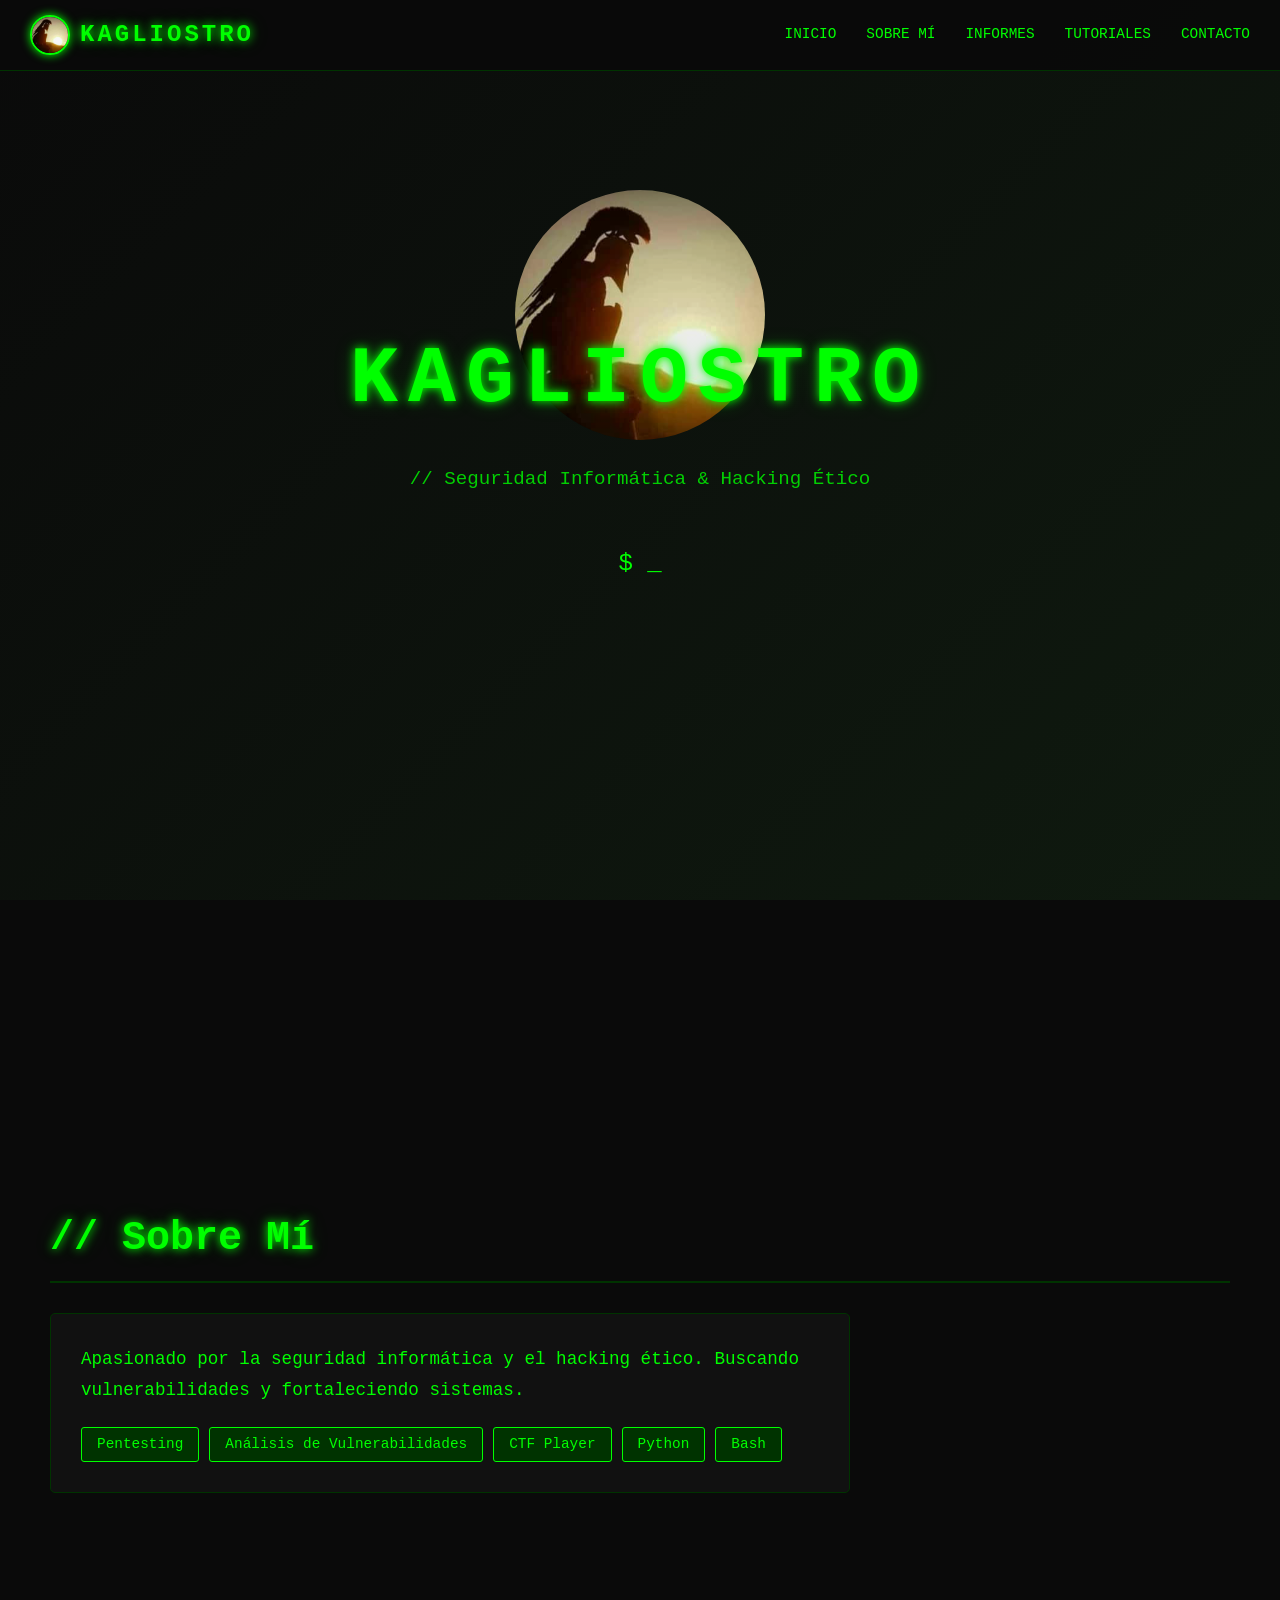
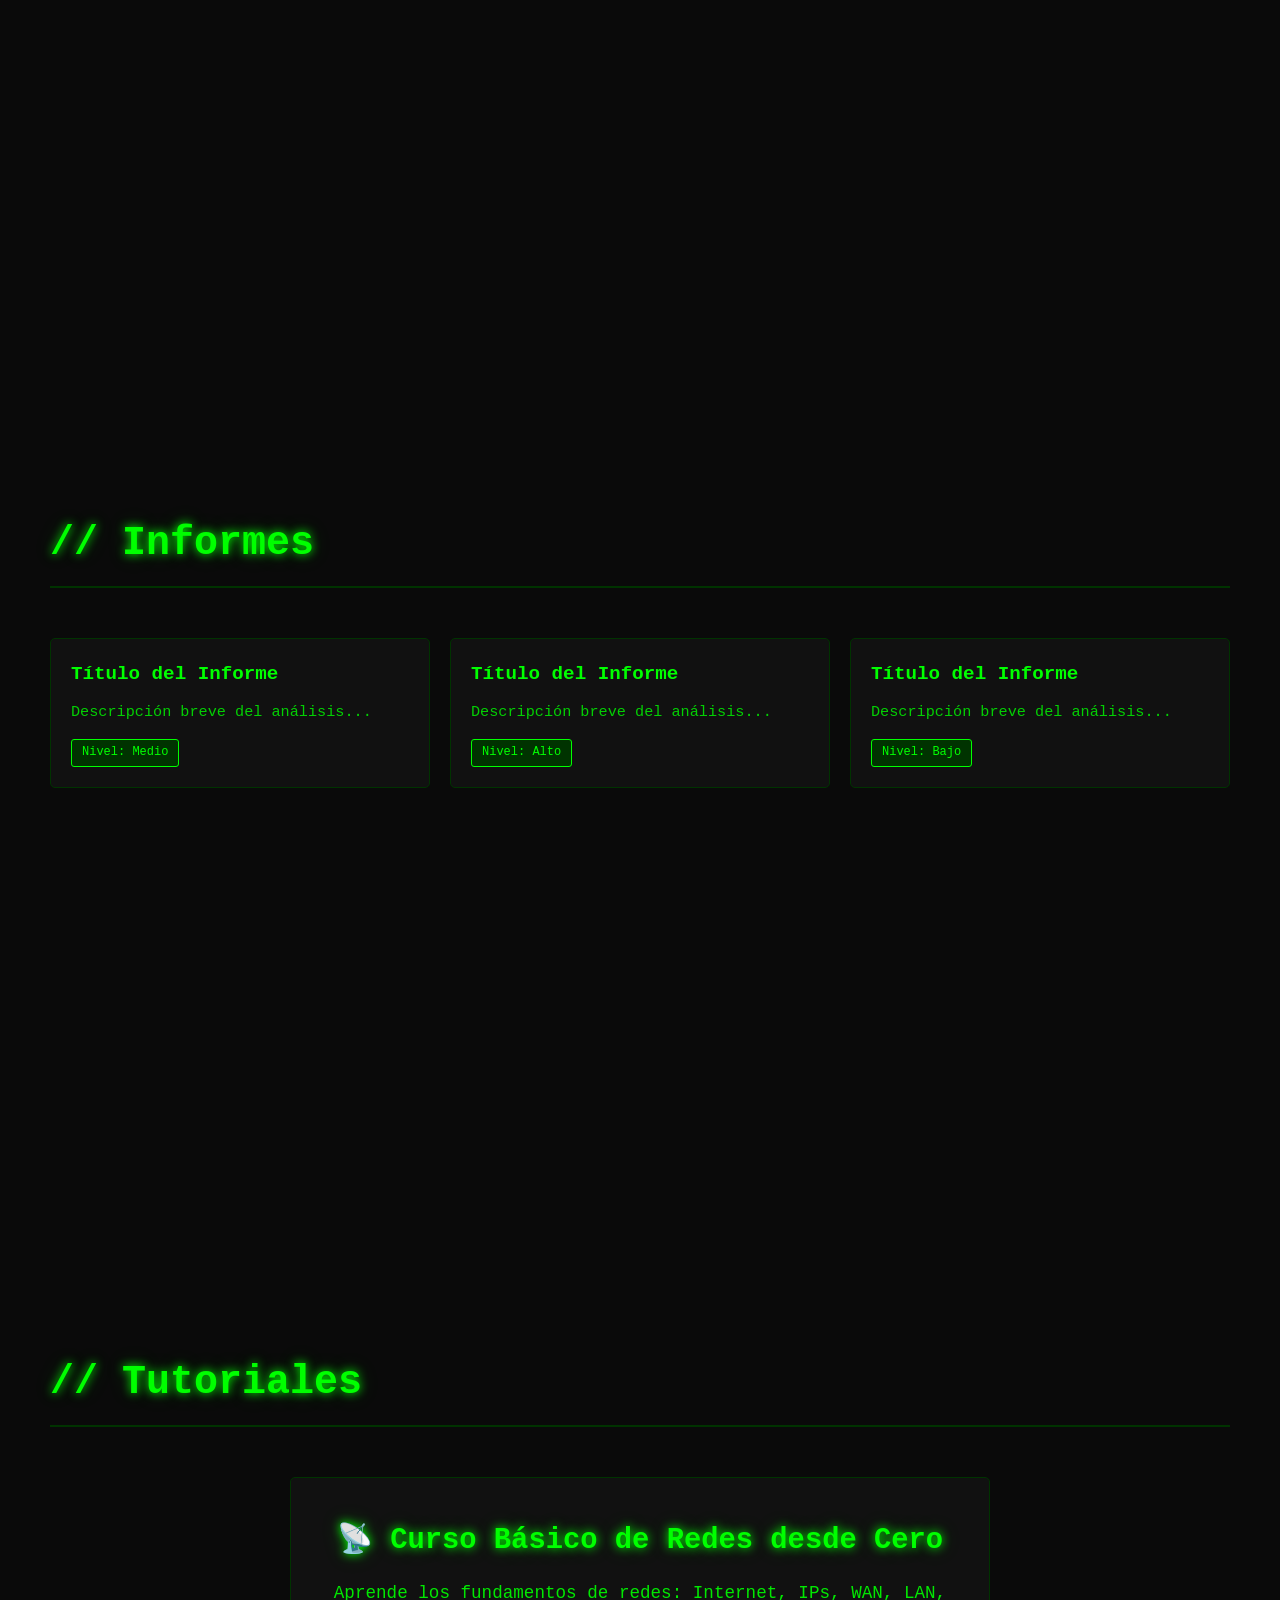
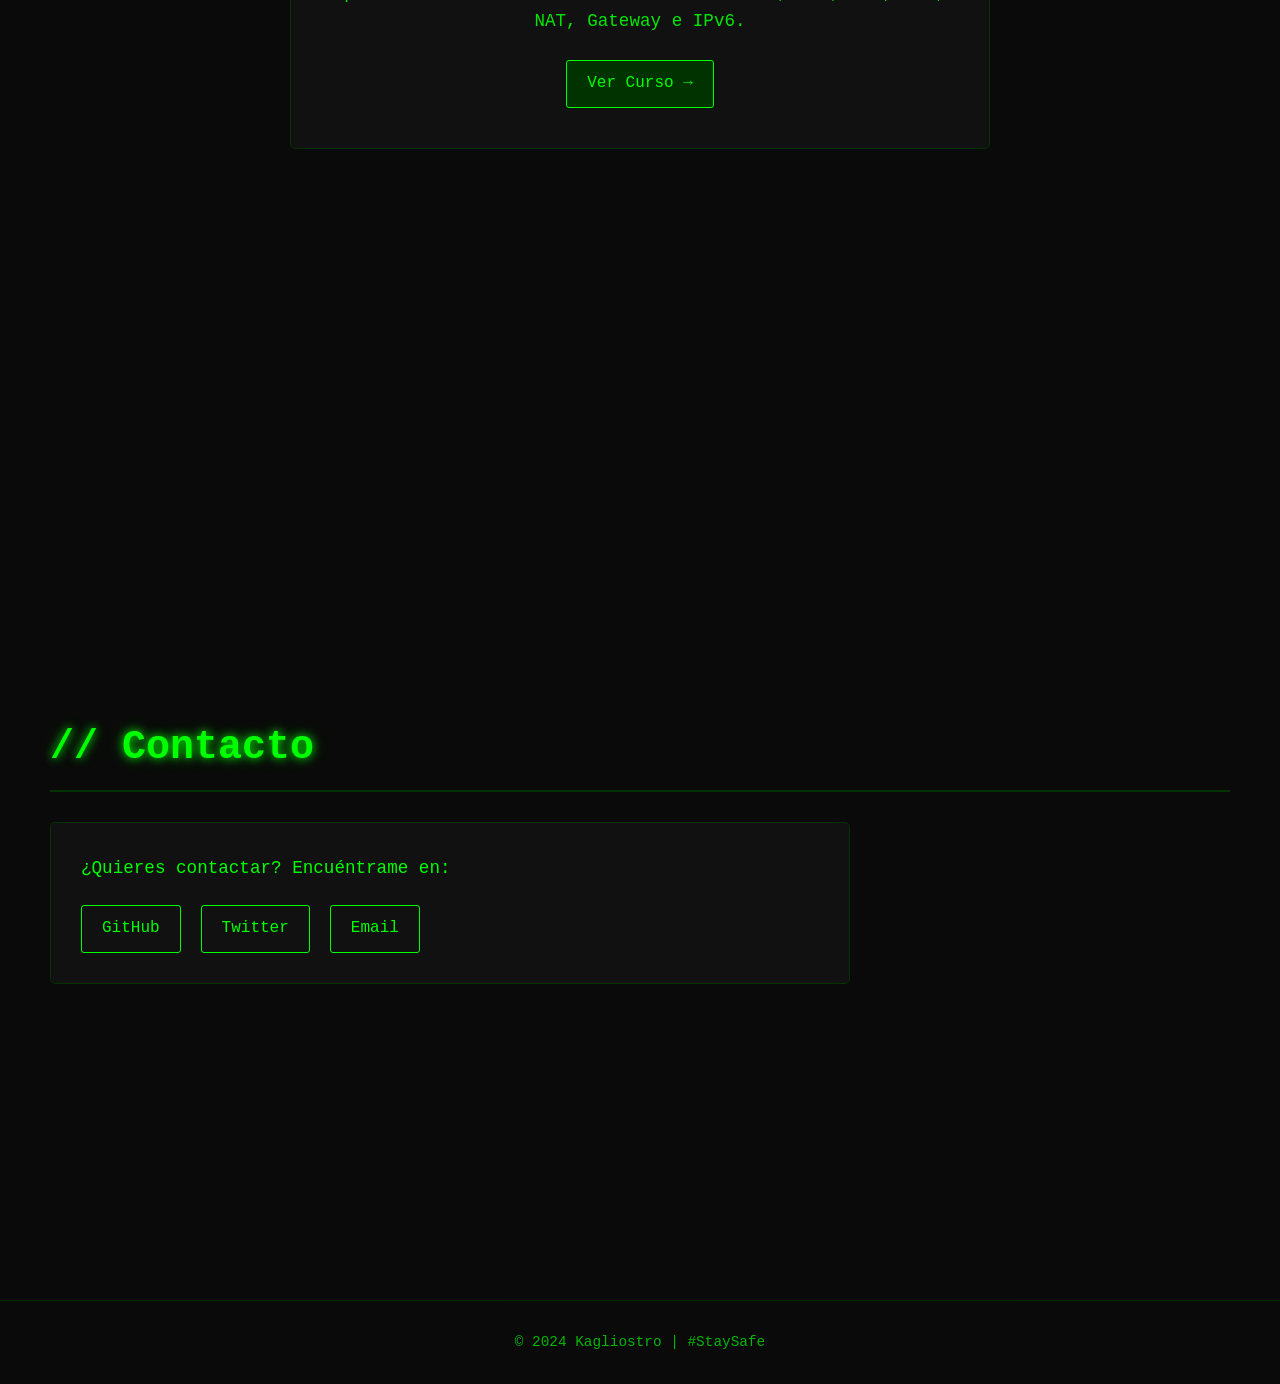
<file: index.html>
<!DOCTYPE html>
<html lang="es">
<head>
  <meta charset="UTF-8">
  <meta name="viewport" content="width=device-width, initial-scale=1.0">
  <title>Kagliostro | Ciberseguridad</title>
  <link rel="stylesheet" href="style.css">
</head>
<body>
  <nav>
    <div class="logo">
    <img src="Espartano.png" alt="Espartano" class="avatar-logo">
    <span>KAGLIOSTRO</span>
  </div>
    <ul class="nav-links">
      <li><a href="#inicio">Inicio</a></li>
      <li><a href="#sobre-mi">Sobre Mí</a></li>
      <li><a href="#informes">Informes</a></li>
      <li><a href="#tutoriales">Tutoriales</a></li>
      <li><a href="#contacto">Contacto</a></li>
    </ul>
    <div class="menu-toggle">☰</div>
  </nav>

  <section id="inicio" class="hero">
    <img src="Espartano.png" alt="Espartano" class="hero-bg">
    <div class="hero-content">
      <h1>KAGLIOSTRO</h1>
      <p class="tagline">// Seguridad Informática & Hacking Ético</p>
      <div class="terminal">
        <span class="prompt">$</span> <span class="cursor">_</span>
      </div>
    </div>
  </section>

  <section id="sobre-mi" class="section">
    <h2>// Sobre Mí</h2>
    <div class="content-box">
      <p>Apasionado por la seguridad informática y el hacking ético. Buscando vulnerabilidades y fortaleciendo sistemas.</p>
      <div class="skills">
        <span class="skill">Pentesting</span>
        <span class="skill">Análisis de Vulnerabilidades</span>
        <span class="skill">CTF Player</span>
        <span class="skill">Python</span>
        <span class="skill">Bash</span>
      </div>
    </div>
  </section>

  <section id="informes" class="section">
    <h2>// Informes</h2>
    <div class="grid">
      <div class="card">
        <h3>Título del Informe</h3>
        <p>Descripción breve del análisis...</p>
        <span class="tag">Nivel: Medio</span>
      </div>
      <div class="card">
        <h3>Título del Informe</h3>
        <p>Descripción breve del análisis...</p>
        <span class="tag">Nivel: Alto</span>
      </div>
      <div class="card">
        <h3>Título del Informe</h3>
        <p>Descripción breve del análisis...</p>
        <span class="tag">Nivel: Bajo</span>
      </div>
    </div>
  </section>

  <section id="tutoriales" class="section">
    <h2>// Tutoriales</h2>
    <div class="grid">
      <div class="card">
        <h3>📡 Curso Básico de Redes desde Cero</h3>
        <p>Aprende los fundamentos de redes: Internet, IPs, WAN, LAN, NAT, Gateway e IPv6.</p>
        <a href="curso-redes.html" class="btn-curso">Ver Curso →</a>
      </div>
    </div>
  </section>

  <section id="contacto" class="section">
    <h2>// Contacto</h2>
    <div class="content-box">
      <p>¿Quieres contactar? Encuéntrame en:</p>
      <div class="social-links">
        <a href="#" class="social">GitHub</a>
        <a href="#" class="social">Twitter</a>
        <a href="#" class="social">Email</a>
      </div>
    </div>
  </section>

  <footer>
    <p>&copy; 2024 Kagliostro | #StaySafe</p>
  </footer>

<script src="script.js"></script>
</body>
</html>
</file>
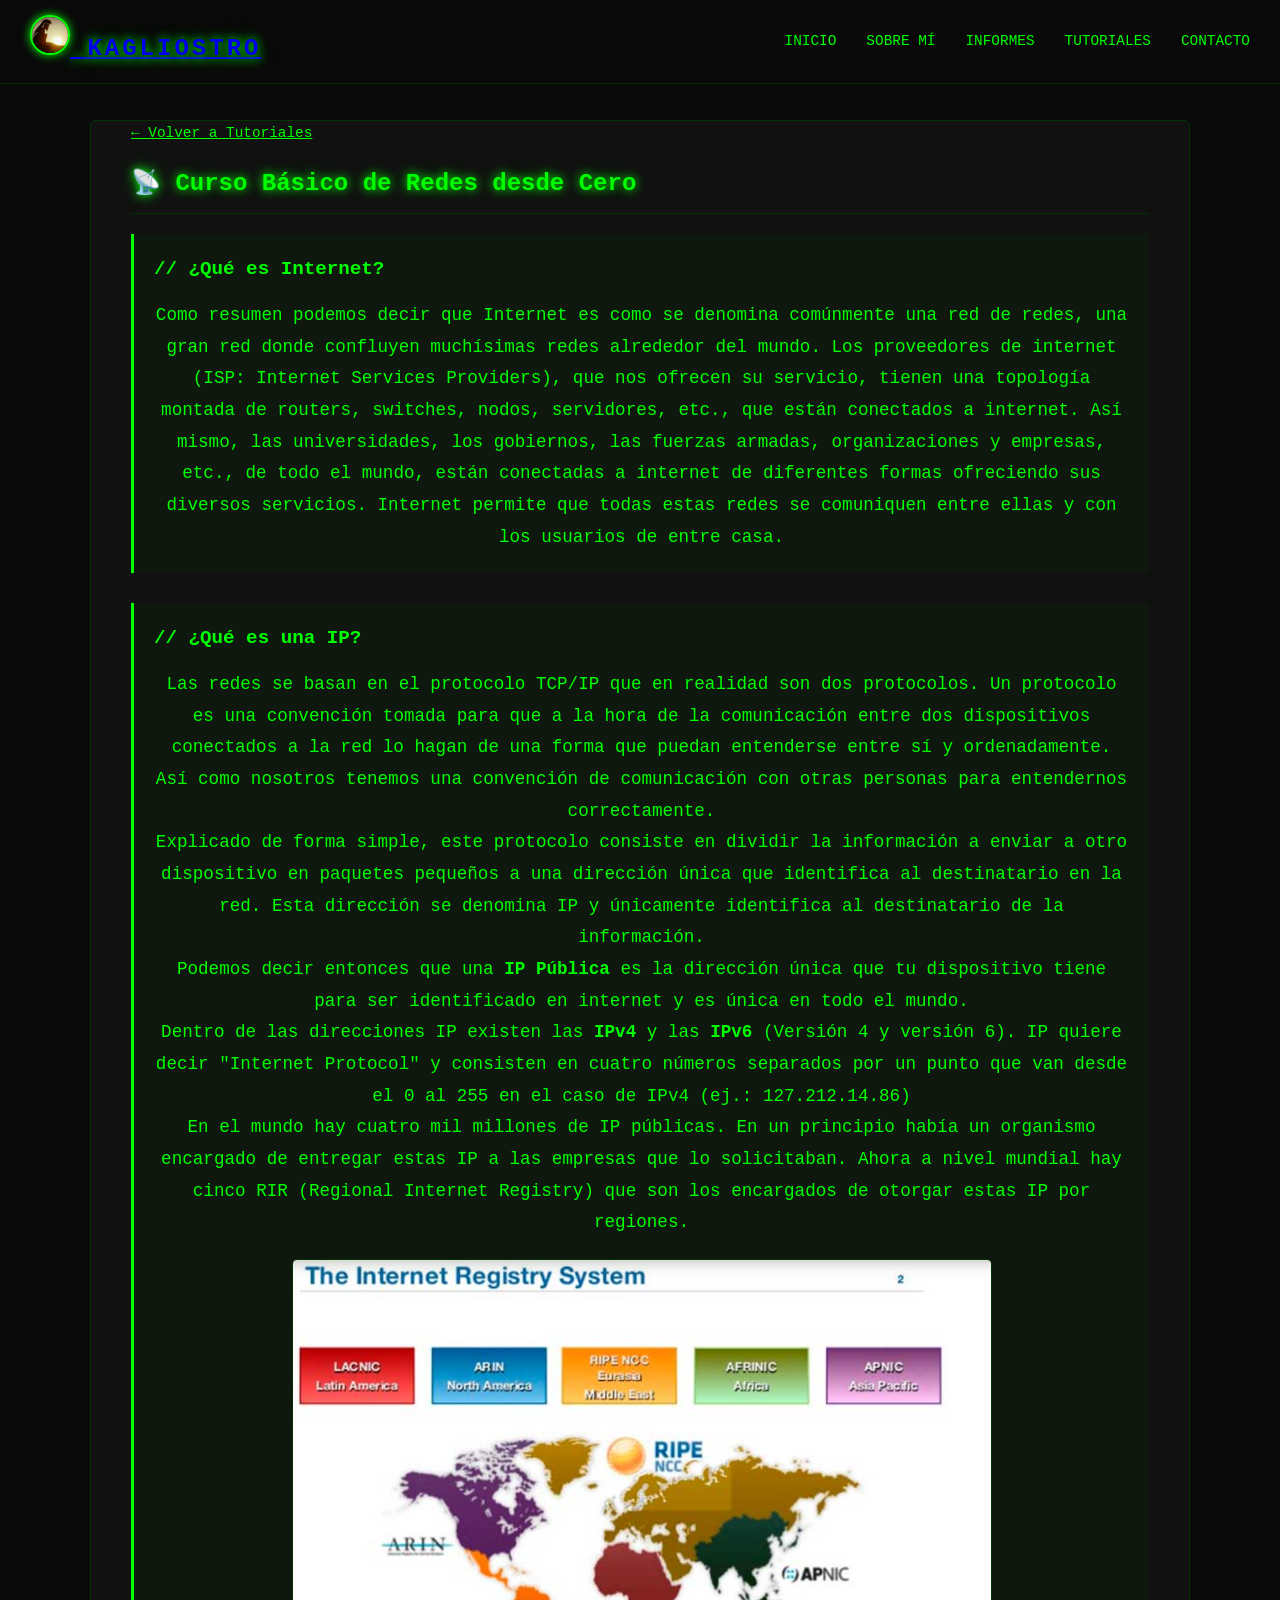
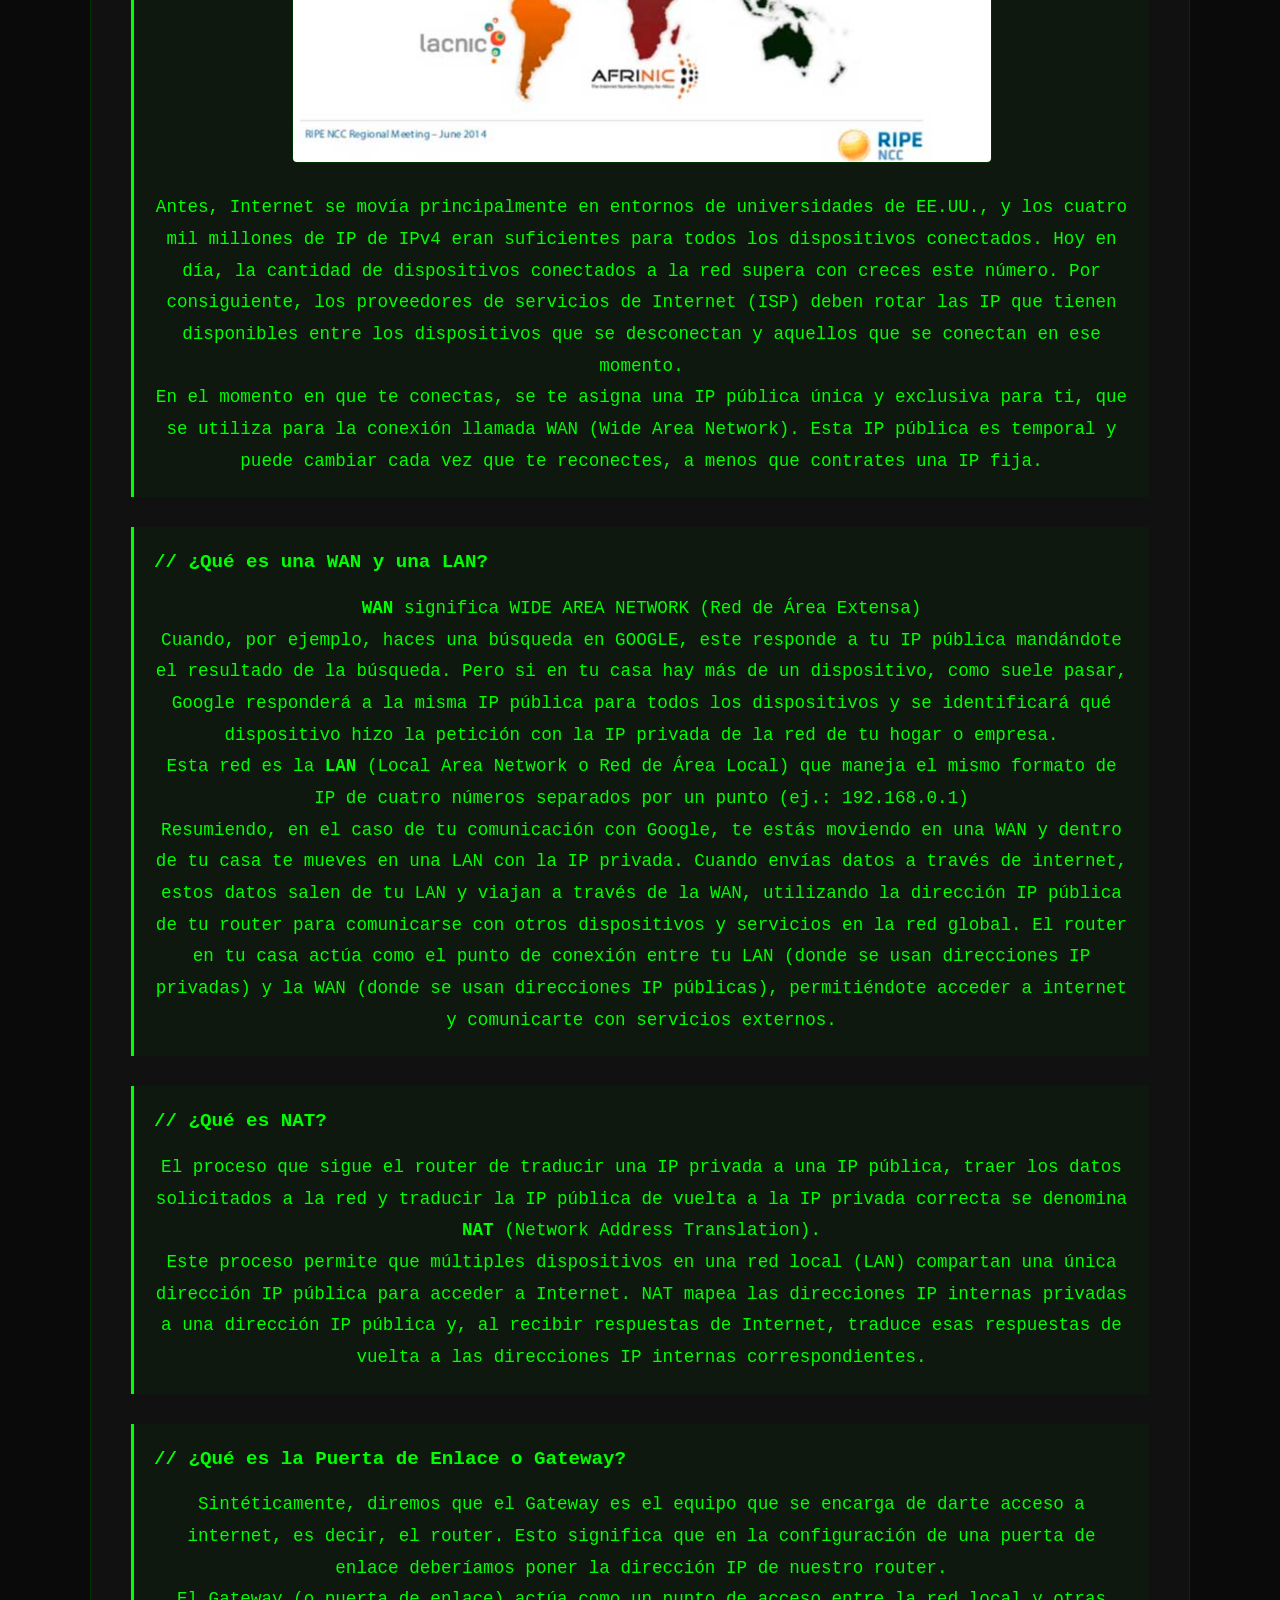
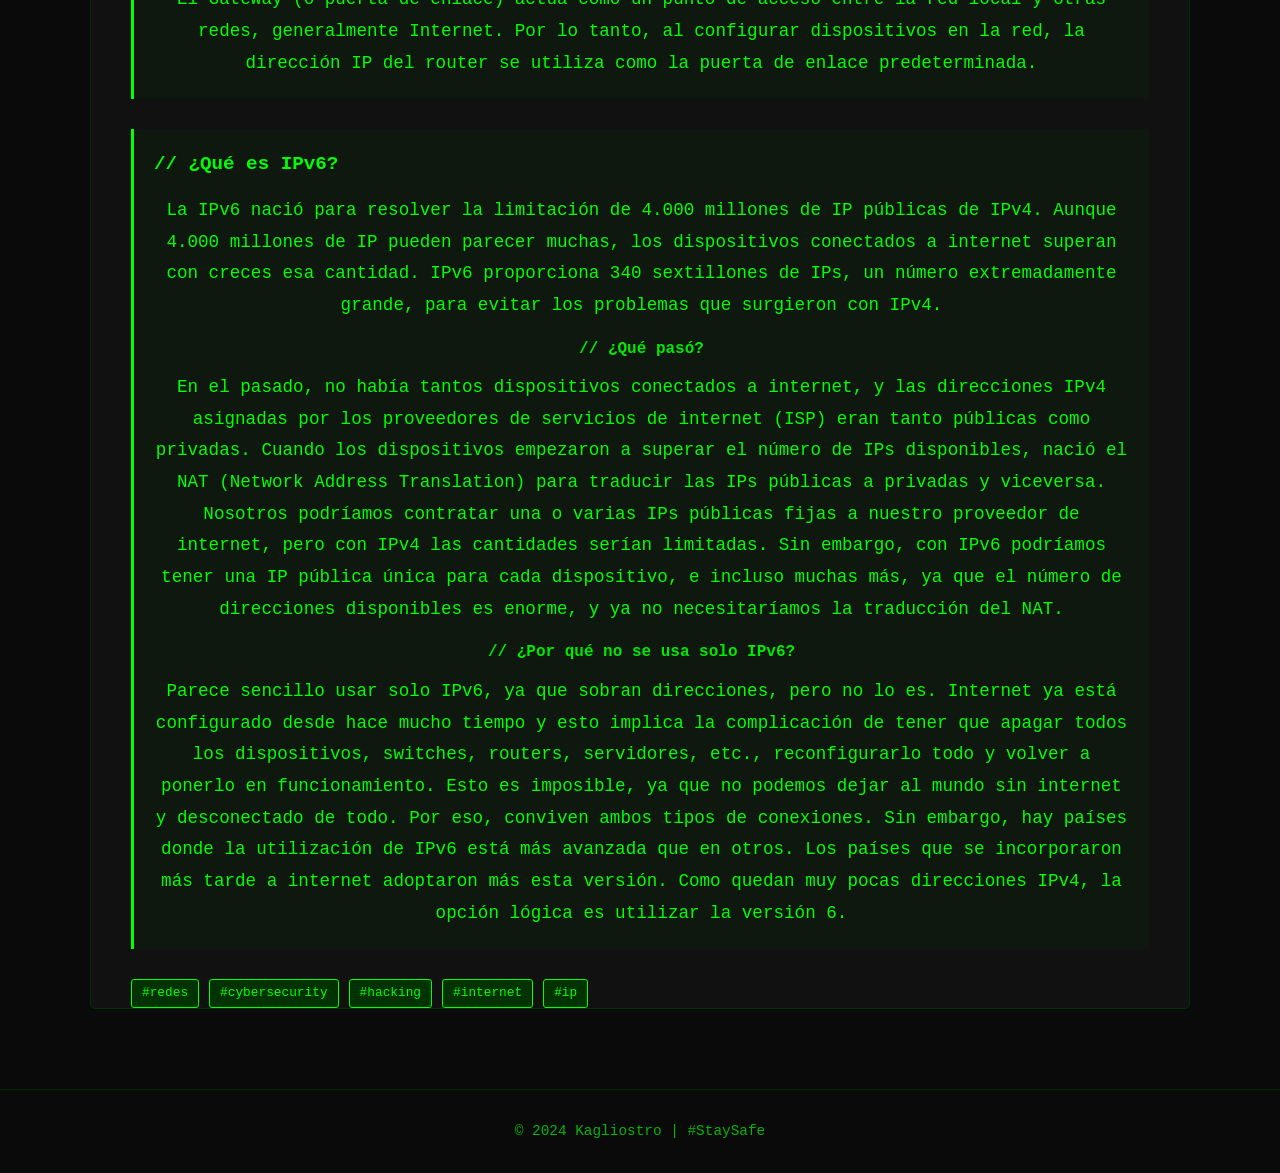
<file: curso-redes.html>
<!DOCTYPE html>
<html lang="es">
<head>
  <meta charset="UTF-8">
  <meta name="viewport" content="width=device-width, initial-scale=1.0">
  <title>Curso de Redes | Kagliostro</title>
  <link rel="stylesheet" href="style.css">
</head>
<body>
  <nav>
    <div class="logo">
      <a href="index.html">
        <img src="Espartano.png" alt="Espartano" class="avatar-logo">
        <span>KAGLIOSTRO</span>
      </a>
    </div>
    <ul class="nav-links">
      <li><a href="index.html">Inicio</a></li>
      <li><a href="index.html#sobre-mi">Sobre Mí</a></li>
      <li><a href="index.html#informes">Informes</a></li>
      <li><a href="index.html#tutoriales">Tutoriales</a></li>
      <li><a href="index.html#contacto">Contacto</a></li>
    </ul>
    <div class="menu-toggle">☰</div>
  </nav>

  <section class="section curso-pagina">
    <div class="content-box curso-redes">
      <a href="index.html#tutoriales" class="back-link">← Volver a Tutoriales</a>
      
      <h3>📡 Curso Básico de Redes desde Cero</h3>
      
      <div class="modulo">
        <h4>// ¿Qué es Internet?</h4>
        <p>Como resumen podemos decir que Internet es como se denomina comúnmente una red de redes, una gran red donde confluyen muchísimas redes alrededor del mundo. Los proveedores de internet (ISP: Internet Services Providers), que nos ofrecen su servicio, tienen una topología montada de routers, switches, nodos, servidores, etc., que están conectados a internet. Así mismo, las universidades, los gobiernos, las fuerzas armadas, organizaciones y empresas, etc., de todo el mundo, están conectadas a internet de diferentes formas ofreciendo sus diversos servicios. Internet permite que todas estas redes se comuniquen entre ellas y con los usuarios de entre casa.</p>
      </div>
      
      <div class="modulo">
        <h4>// ¿Qué es una IP?</h4>
        <p>Las redes se basan en el protocolo TCP/IP que en realidad son dos protocolos. Un protocolo es una convención tomada para que a la hora de la comunicación entre dos dispositivos conectados a la red lo hagan de una forma que puedan entenderse entre sí y ordenadamente. Así como nosotros tenemos una convención de comunicación con otras personas para entendernos correctamente.</p>
        <p>Explicado de forma simple, este protocolo consiste en dividir la información a enviar a otro dispositivo en paquetes pequeños a una dirección única que identifica al destinatario en la red. Esta dirección se denomina IP y únicamente identifica al destinatario de la información.</p>
        <p>Podemos decir entonces que una <strong>IP Pública</strong> es la dirección única que tu dispositivo tiene para ser identificado en internet y es única en todo el mundo.</p>
        <p>Dentro de las direcciones IP existen las <strong>IPv4</strong> y las <strong>IPv6</strong> (Versión 4 y versión 6). IP quiere decir "Internet Protocol" y consisten en cuatro números separados por un punto que van desde el 0 al 255 en el caso de IPv4 (ej.: 127.212.14.86)</p>
        <p>En el mundo hay cuatro mil millones de IP públicas. En un principio había un organismo encargado de entregar estas IP a las empresas que lo solicitaban. Ahora a nivel mundial hay cinco RIR (Regional Internet Registry) que son los encargados de otorgar estas IP por regiones.</p>
        
        <div class="imagen-curso">
          <img src="Pasted image 20240703191938.png" alt="Imagen sobre IP">
        </div>
        
        <p>Antes, Internet se movía principalmente en entornos de universidades de EE.UU., y los cuatro mil millones de IP de IPv4 eran suficientes para todos los dispositivos conectados. Hoy en día, la cantidad de dispositivos conectados a la red supera con creces este número. Por consiguiente, los proveedores de servicios de Internet (ISP) deben rotar las IP que tienen disponibles entre los dispositivos que se desconectan y aquellos que se conectan en ese momento.</p>
        <p>En el momento en que te conectas, se te asigna una IP pública única y exclusiva para ti, que se utiliza para la conexión llamada WAN (Wide Area Network). Esta IP pública es temporal y puede cambiar cada vez que te reconectes, a menos que contrates una IP fija.</p>
      </div>
      
      <div class="modulo">
        <h4>// ¿Qué es una WAN y una LAN?</h4>
        <p><strong>WAN</strong> significa WIDE AREA NETWORK (Red de Área Extensa)</p>
        <p>Cuando, por ejemplo, haces una búsqueda en GOOGLE, este responde a tu IP pública mandándote el resultado de la búsqueda. Pero si en tu casa hay más de un dispositivo, como suele pasar, Google responderá a la misma IP pública para todos los dispositivos y se identificará qué dispositivo hizo la petición con la IP privada de la red de tu hogar o empresa.</p>
        <p>Esta red es la <strong>LAN</strong> (Local Area Network o Red de Área Local) que maneja el mismo formato de IP de cuatro números separados por un punto (ej.: 192.168.0.1)</p>
        <p>Resumiendo, en el caso de tu comunicación con Google, te estás moviendo en una WAN y dentro de tu casa te mueves en una LAN con la IP privada. Cuando envías datos a través de internet, estos datos salen de tu LAN y viajan a través de la WAN, utilizando la dirección IP pública de tu router para comunicarse con otros dispositivos y servicios en la red global. El router en tu casa actúa como el punto de conexión entre tu LAN (donde se usan direcciones IP privadas) y la WAN (donde se usan direcciones IP públicas), permitiéndote acceder a internet y comunicarte con servicios externos.</p>
      </div>
      
      <div class="modulo">
        <h4>// ¿Qué es NAT?</h4>
        <p>El proceso que sigue el router de traducir una IP privada a una IP pública, traer los datos solicitados a la red y traducir la IP pública de vuelta a la IP privada correcta se denomina <strong>NAT</strong> (Network Address Translation).</p>
        <p>Este proceso permite que múltiples dispositivos en una red local (LAN) compartan una única dirección IP pública para acceder a Internet. NAT mapea las direcciones IP internas privadas a una dirección IP pública y, al recibir respuestas de Internet, traduce esas respuestas de vuelta a las direcciones IP internas correspondientes.</p>
      </div>
      
      <div class="modulo">
        <h4>// ¿Qué es la Puerta de Enlace o Gateway?</h4>
        <p>Sintéticamente, diremos que el Gateway es el equipo que se encarga de darte acceso a internet, es decir, el router. Esto significa que en la configuración de una puerta de enlace deberíamos poner la dirección IP de nuestro router.</p>
        <p>El Gateway (o puerta de enlace) actúa como un punto de acceso entre la red local y otras redes, generalmente Internet. Por lo tanto, al configurar dispositivos en la red, la dirección IP del router se utiliza como la puerta de enlace predeterminada.</p>
      </div>
      
      <div class="modulo">
        <h4>// ¿Qué es IPv6?</h4>
        <p>La IPv6 nació para resolver la limitación de 4.000 millones de IP públicas de IPv4. Aunque 4.000 millones de IP pueden parecer muchas, los dispositivos conectados a internet superan con creces esa cantidad. IPv6 proporciona 340 sextillones de IPs, un número extremadamente grande, para evitar los problemas que surgieron con IPv4.</p>
        
        <h5>// ¿Qué pasó?</h5>
        <p>En el pasado, no había tantos dispositivos conectados a internet, y las direcciones IPv4 asignadas por los proveedores de servicios de internet (ISP) eran tanto públicas como privadas. Cuando los dispositivos empezaron a superar el número de IPs disponibles, nació el NAT (Network Address Translation) para traducir las IPs públicas a privadas y viceversa. Nosotros podríamos contratar una o varias IPs públicas fijas a nuestro proveedor de internet, pero con IPv4 las cantidades serían limitadas. Sin embargo, con IPv6 podríamos tener una IP pública única para cada dispositivo, e incluso muchas más, ya que el número de direcciones disponibles es enorme, y ya no necesitaríamos la traducción del NAT.</p>
        
        <h5>// ¿Por qué no se usa solo IPv6?</h5>
        <p>Parece sencillo usar solo IPv6, ya que sobran direcciones, pero no lo es. Internet ya está configurado desde hace mucho tiempo y esto implica la complicación de tener que apagar todos los dispositivos, switches, routers, servidores, etc., reconfigurarlo todo y volver a ponerlo en funcionamiento. Esto es imposible, ya que no podemos dejar al mundo sin internet y desconectado de todo. Por eso, conviven ambos tipos de conexiones. Sin embargo, hay países donde la utilización de IPv6 está más avanzada que en otros. Los países que se incorporaron más tarde a internet adoptaron más esta versión. Como quedan muy pocas direcciones IPv4, la opción lógica es utilizar la versión 6.</p>
      </div>
      
      <div class="tags">
        <span class="tag">#redes</span>
        <span class="tag">#cybersecurity</span>
        <span class="tag">#hacking</span>
        <span class="tag">#internet</span>
        <span class="tag">#ip</span>
      </div>
    </div>
  </section>

  <footer>
    <p>&copy; 2024 Kagliostro | #StaySafe</p>
  </footer>

  <script src="script.js"></script>
</body>
</html>
</file>
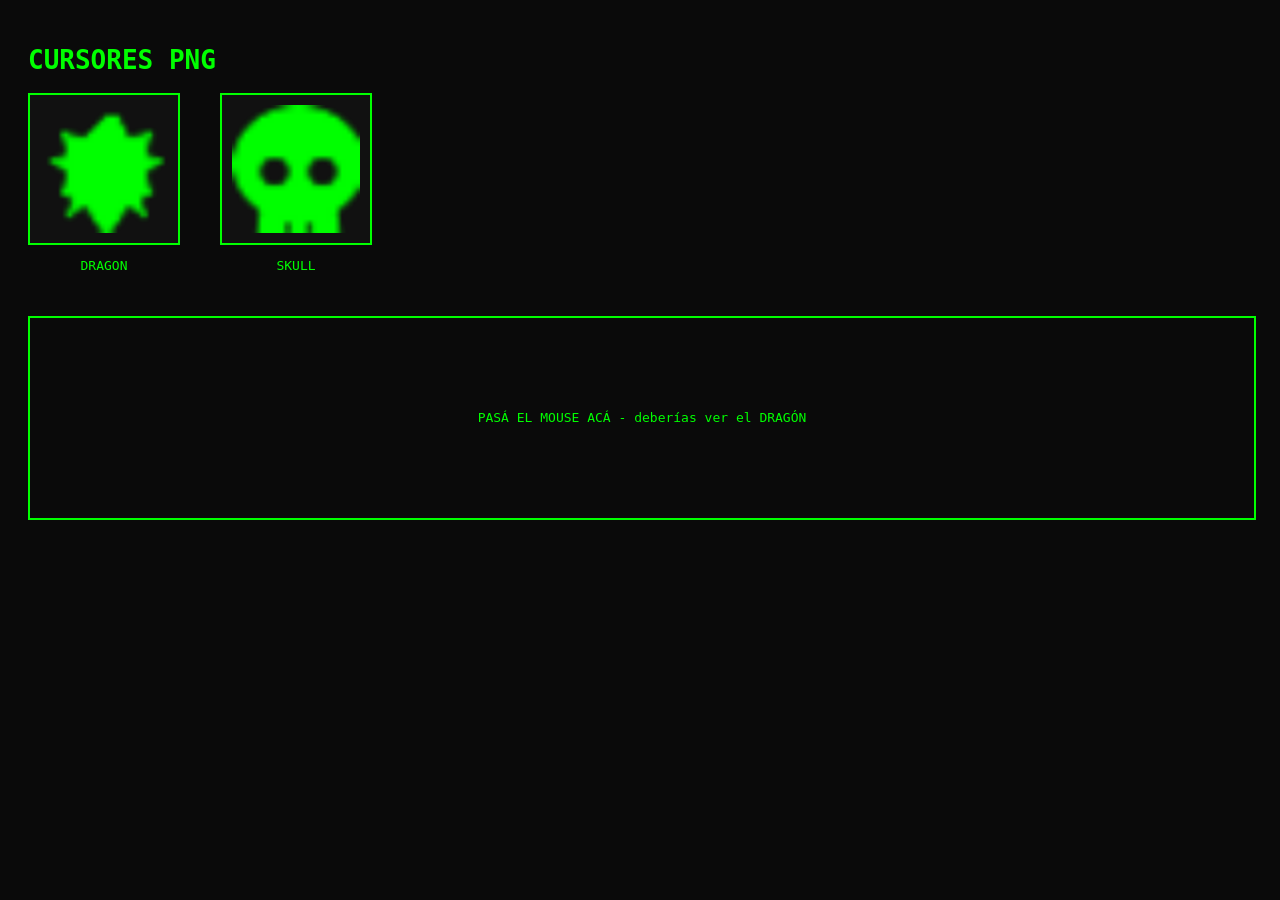
<file: preview-cursor-png.html>
<!DOCTYPE html>
<html lang="es">
<head>
  <meta charset="UTF-8">
  <title>Preview Cursors PNG</title>
  <style>
    body { background: #0a0a0a; padding: 20px; font-family: monospace; }
    .preview { display: flex; gap: 40px; margin-bottom: 30px; }
    .item { text-align: center; }
    .item img { width: 128px; height: 128px; border: 2px solid #00ff00; padding: 10px; background: #111; }
    .item p { color: #00ff00; margin-top: 10px; }
    .demo { width: 100%; height: 200px; border: 2px solid #00ff00; display: flex; align-items: center; justify-content: center; }
    .demo p { color: #00ff00; }
    h1 { color: #00ff00; }
    .with-dragon { cursor: url('dragon-cursor.png'), default; }
  </style>
</head>
<body>
  <h1>CURSORES PNG</h1>
  <div class="preview">
    <div class="item">
      <img src="dragon-cursor.png" alt="Dragon">
      <p>DRAGON</p>
    </div>
    <div class="item">
      <img src="skull-cursor.png" alt="Skull">
      <p>SKULL</p>
    </div>
  </div>
  <div class="demo with-dragon">
    <p>PASÁ EL MOUSE ACÁ - deberías ver el DRAGÓN</p>
  </div>
</body>
</html>
</file>
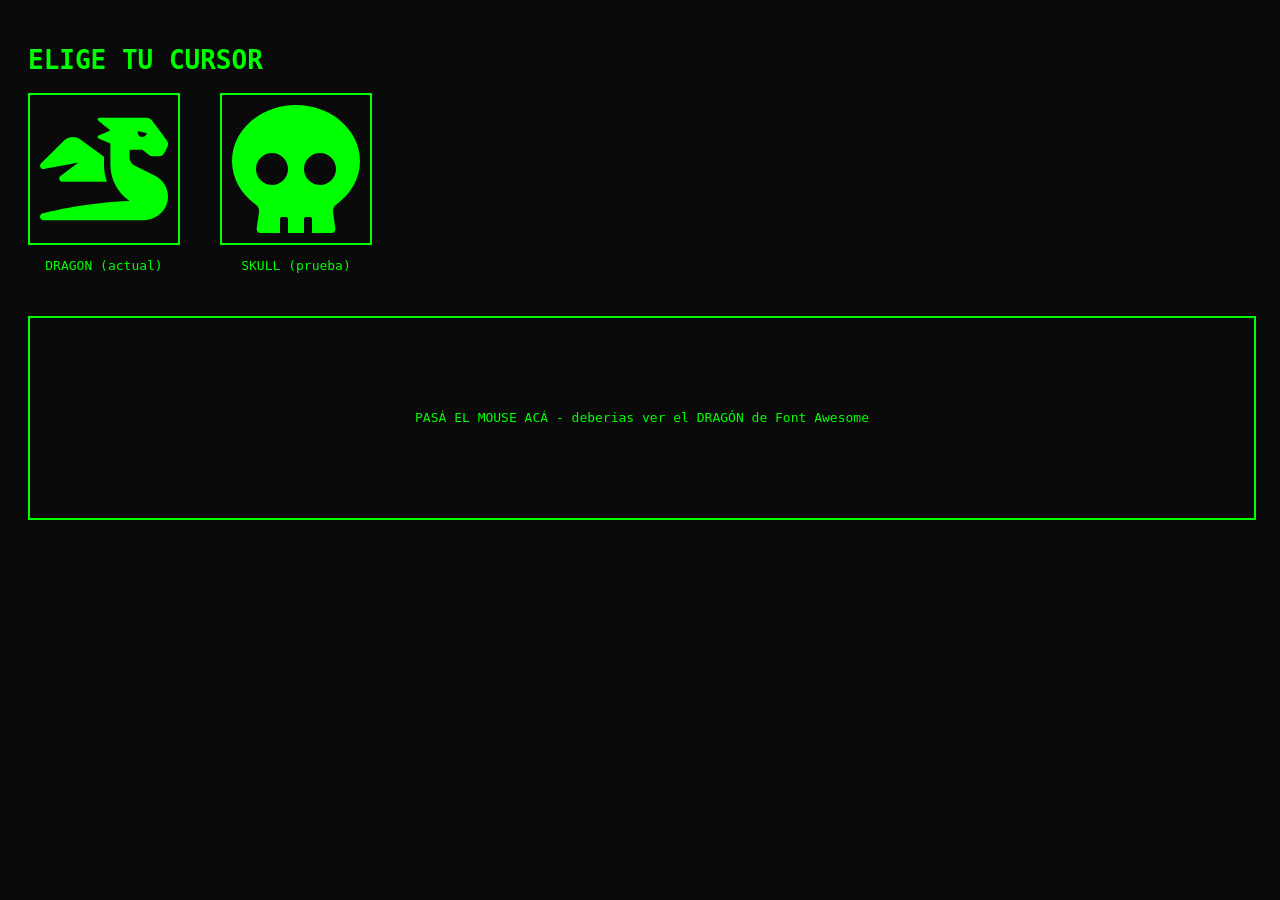
<file: preview-cursor.html>
<!DOCTYPE html>
<html lang="es">
<head>
  <meta charset="UTF-8">
  <title>Preview Cursors</title>
  <style>
    body { background: #0a0a0a; padding: 20px; font-family: monospace; }
    .preview { display: flex; gap: 40px; margin-bottom: 30px; }
    .item { text-align: center; }
    .item img { width: 128px; height: 128px; border: 2px solid #00ff00; padding: 10px; }
    .item p { color: #00ff00; margin-top: 10px; }
    .demo { width: 100%; height: 200px; border: 2px solid #00ff00; display: flex; align-items: center; justify-content: center; }
    .demo p { color: #00ff00; }
    h1 { color: #00ff00; }
  </style>
</head>
<body>
  <h1>ELIGE TU CURSOR</h1>
  <div class="preview">
    <div class="item">
      <img src="cursor.svg" alt="Dragon">
      <p>DRAGON (actual)</p>
    </div>
    <div class="item">
      <svg xmlns="http://www.w3.org/2000/svg" viewBox="0 0 512 512" width="128" height="128" style="border:2px solid #00ff00;padding:10px;background:#0a0a0a;">
        <path fill="#00ff00" d="M256 0C114.6 0 0 100.3 0 224c0 70.1 36.9 132.6 94.5 173.7 9.6 6.9 15.2 18.1 13.5 29.9l-9.4 66.2c-1.4 9.6 6 18.2 15.7 18.2H192v-56c0-4.4 3.6-8 8-8h16c4.4 0 8 3.6 8 8v56h64v-56c0-4.4 3.6-8 8-8h16c4.4 0 8 3.6 8 8v56h77.7c9.7 0 17.1-8.6 15.7-18.2l-9.4-66.2c-1.7-11.7 3.8-23 13.5-29.9C475.1 356.6 512 294.1 512 224 512 100.3 397.4 0 256 0zm-96 320c-35.3 0-64-28.7-64-64s28.7-64 64-64 64 28.7 64 64-28.7 64-64 64zm192 0c-35.3 0-64-28.7-64-64s28.7-64 64-64 64 28.7 64 64-28.7 64-64 64z"/>
      </svg>
      <p>SKULL (prueba)</p>
    </div>
  </div>
  <div class="demo" style="cursor: url('cursor.svg'), pointer;">
    <p>PASÁ EL MOUSE ACÁ - deberias ver el DRAGÓN de Font Awesome</p>
  </div>
</body>
</html>
</file>
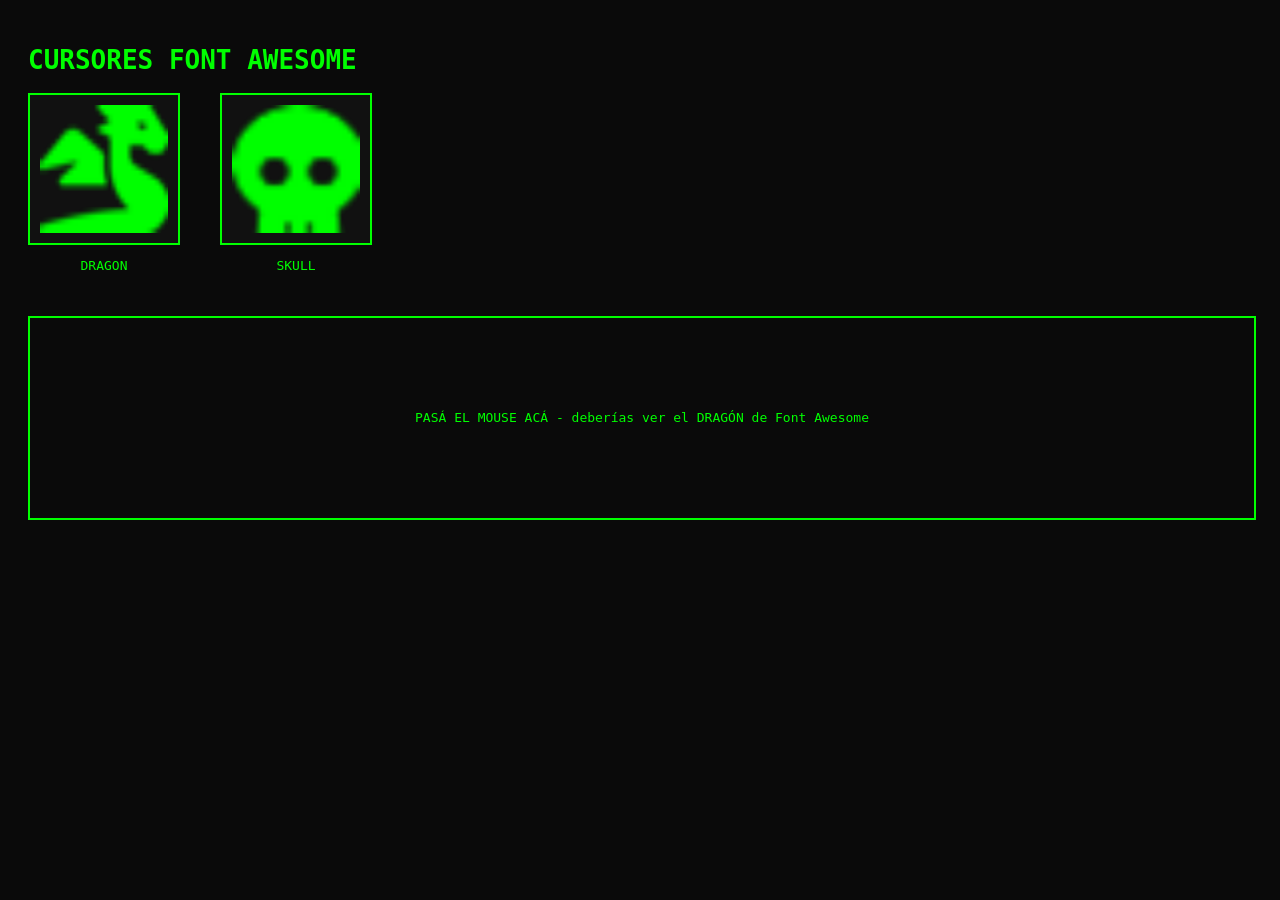
<file: preview-real-cursor.html>
<!DOCTYPE html>
<html lang="es">
<head>
  <meta charset="UTF-8">
  <title>Preview Cursors Reales</title>
  <style>
    body { background: #0a0a0a; padding: 20px; font-family: monospace; }
    .preview { display: flex; gap: 40px; margin-bottom: 30px; }
    .item { text-align: center; }
    .item img { width: 128px; height: 128px; border: 2px solid #00ff00; padding: 10px; background: #111; }
    .item p { color: #00ff00; margin-top: 10px; }
    .demo { width: 100%; height: 200px; border: 2px solid #00ff00; display: flex; align-items: center; justify-content: center; cursor: url('dragon-real.png'), default; }
    .demo p { color: #00ff00; }
    h1 { color: #00ff00; }
  </style>
</head>
<body>
  <h1>CURSORES FONT AWESOME</h1>
  <div class="preview">
    <div class="item">
      <img src="dragon-real.png" alt="Dragon">
      <p>DRAGON</p>
    </div>
    <div class="item">
      <img src="skull-real.png" alt="Skull">
      <p>SKULL</p>
    </div>
  </div>
  <div class="demo">
    <p>PASÁ EL MOUSE ACÁ - deberías ver el DRAGÓN de Font Awesome</p>
  </div>
</body>
</html>
</file>
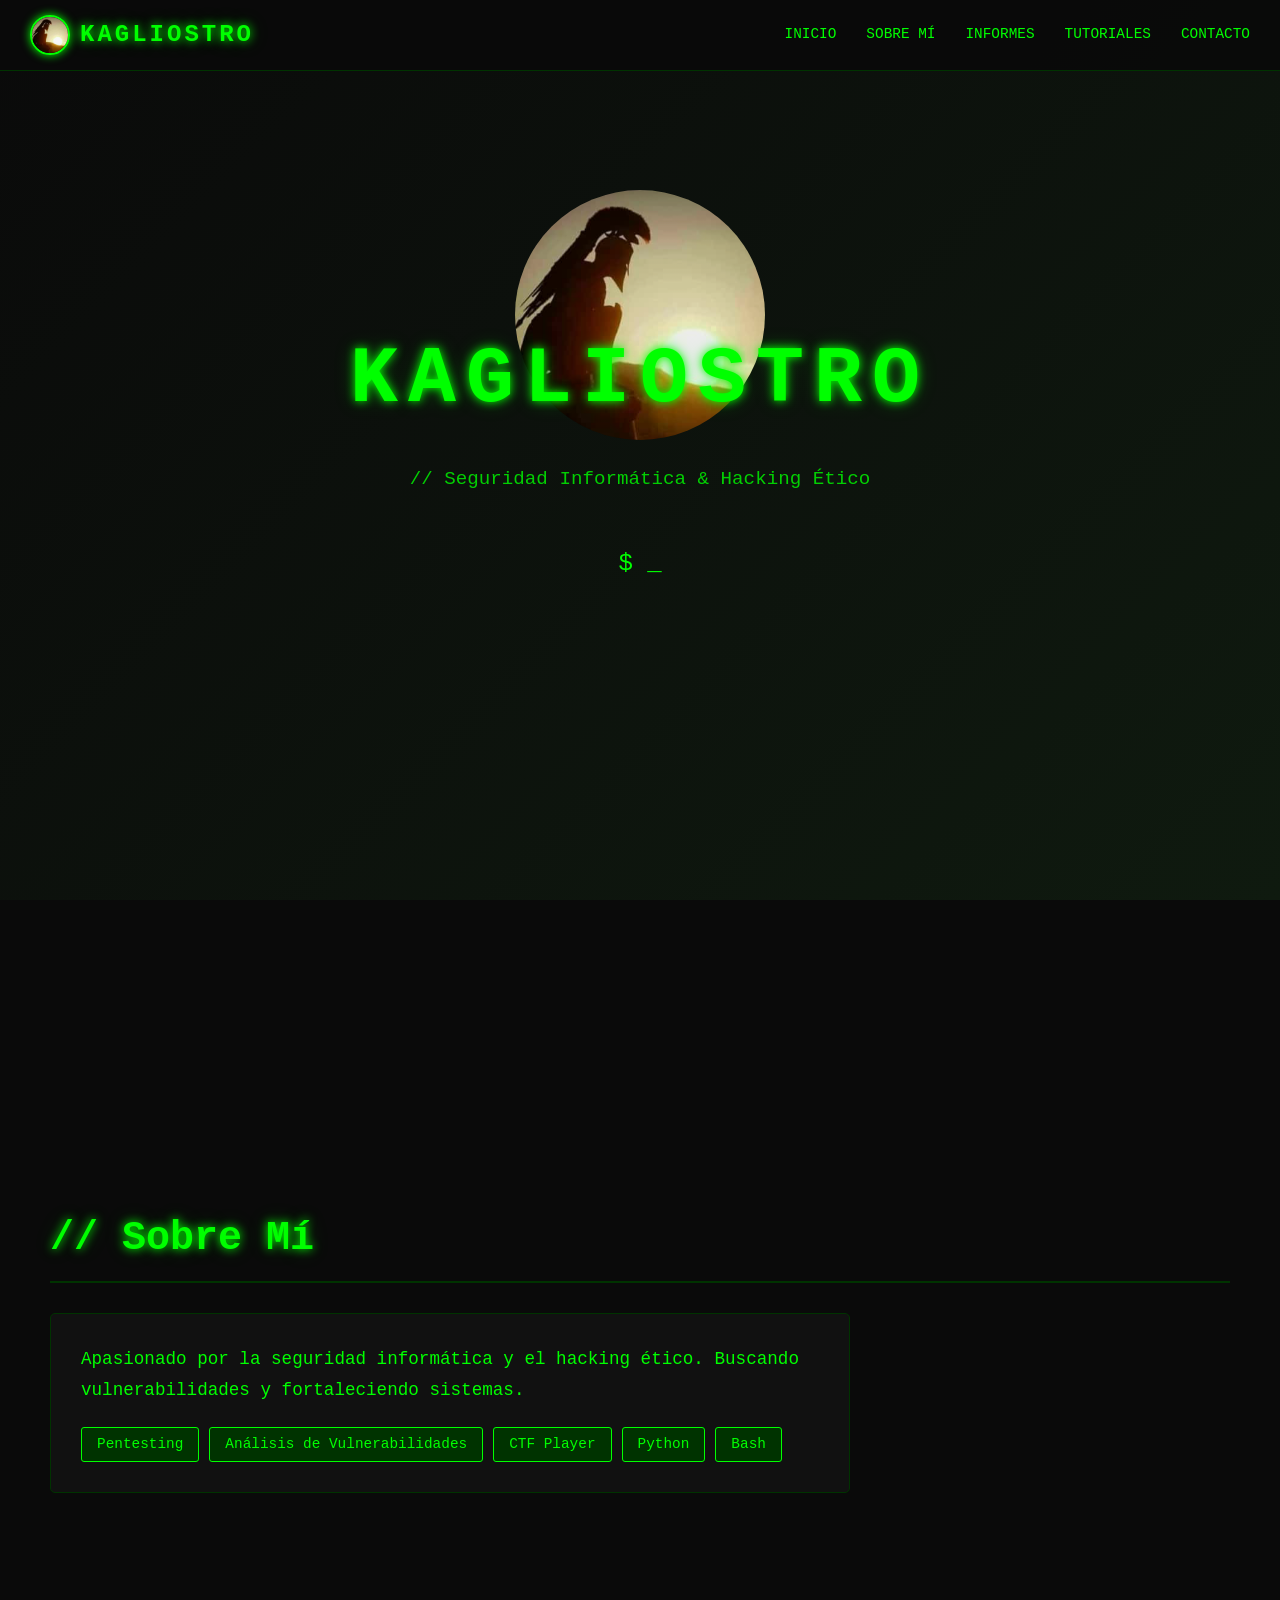
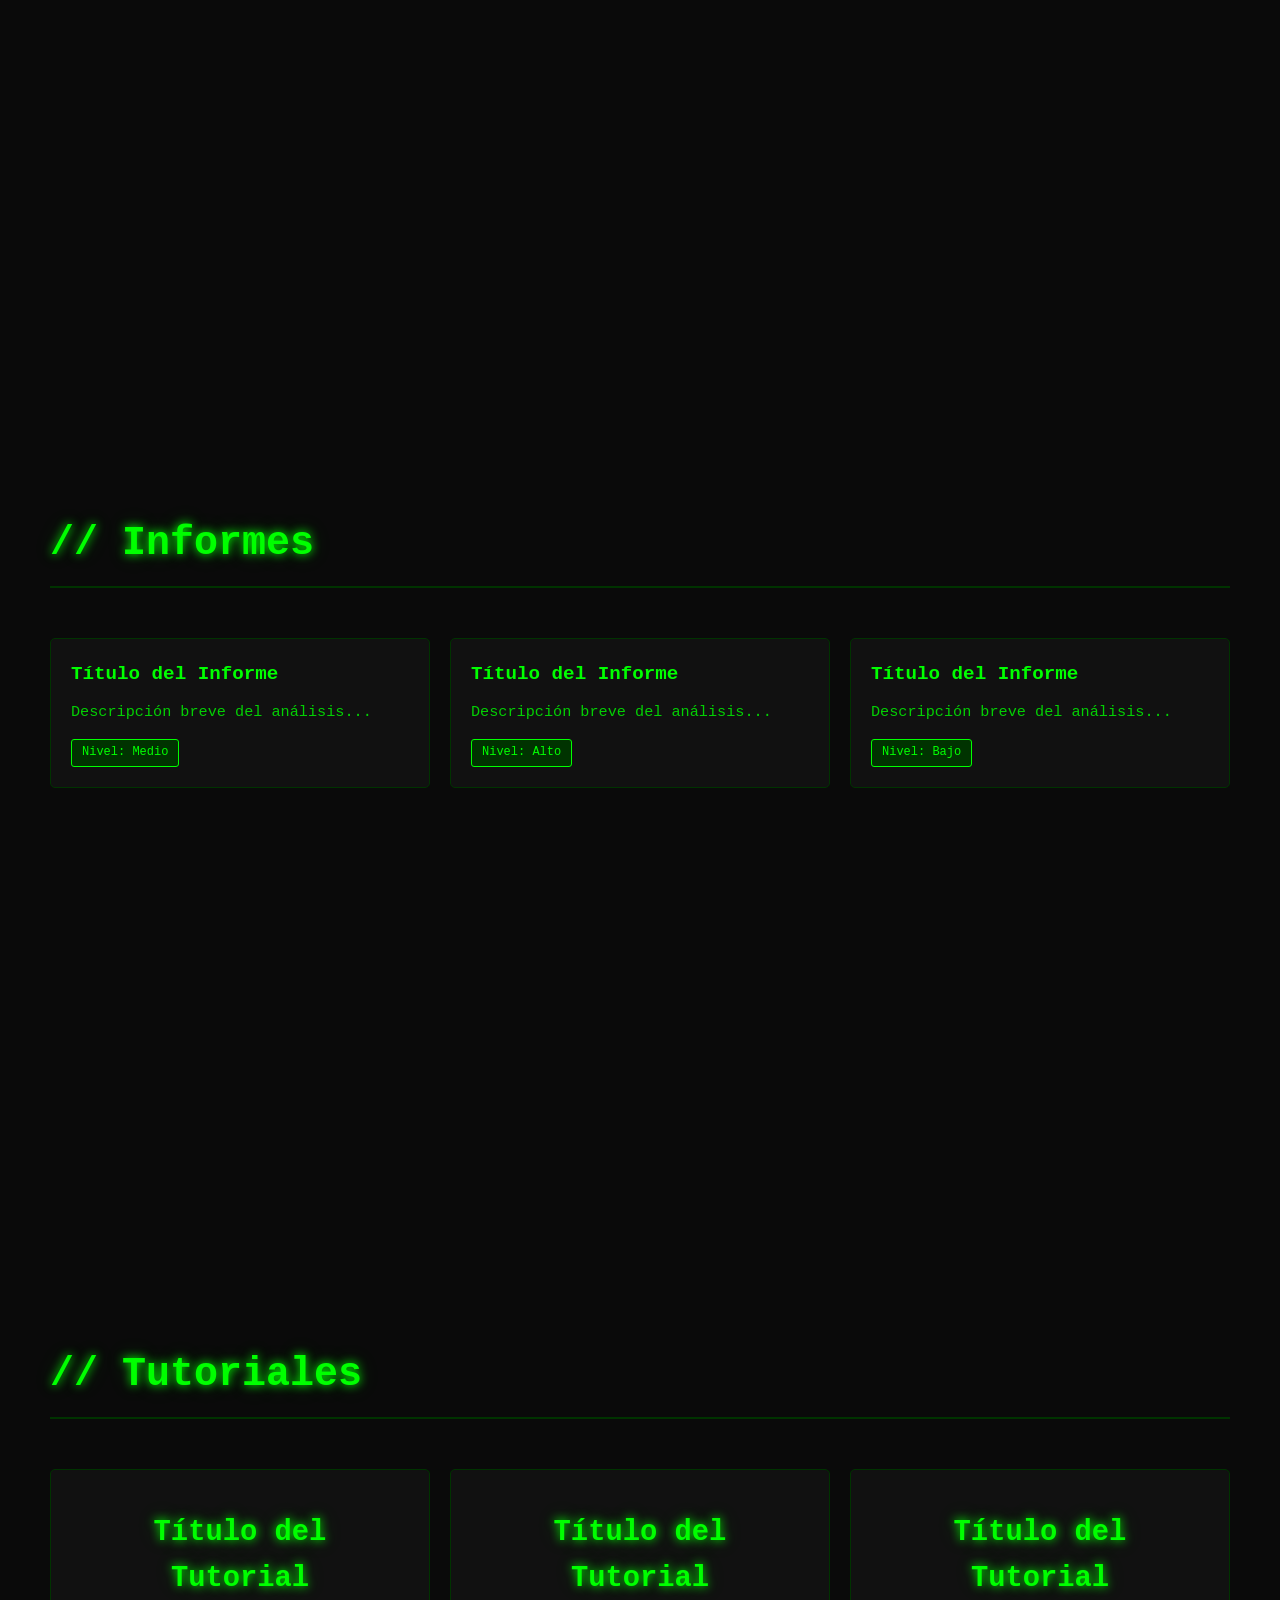
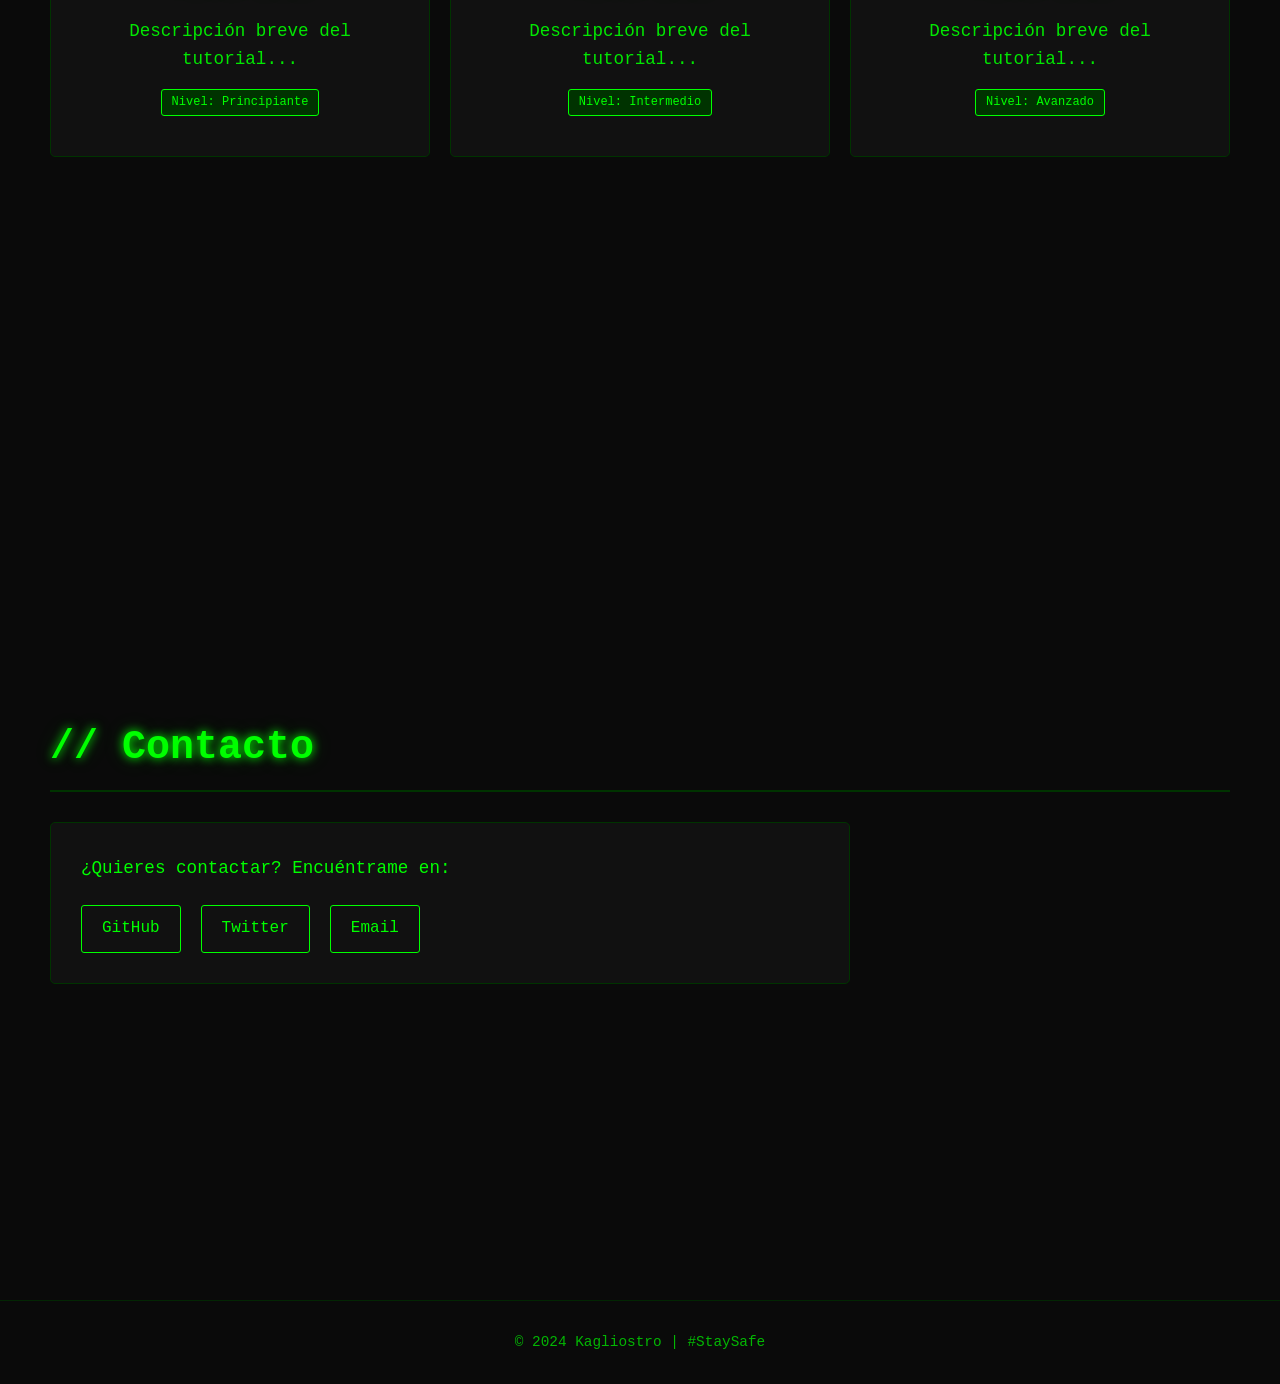
<file: preview.html>
<!DOCTYPE html>
<html lang="es">
<head>
  <meta charset="UTF-8">
  <meta name="viewport" content="width=device-width, initial-scale=1.0">
  <title>Kagliostro | Ciberseguridad</title>
  <link rel="stylesheet" href="style.css">
</head>
<body>
  <nav>
    <div class="logo">
    <img src="Espartano.png" alt="Espartano" class="avatar-logo">
    <span>KAGLIOSTRO</span>
  </div>
    <ul class="nav-links">
      <li><a href="#inicio">Inicio</a></li>
      <li><a href="#sobre-mi">Sobre Mí</a></li>
      <li><a href="#informes">Informes</a></li>
      <li><a href="#tutoriales">Tutoriales</a></li>
      <li><a href="#contacto">Contacto</a></li>
    </ul>
    <div class="menu-toggle">☰</div>
  </nav>

  <section id="inicio" class="hero">
    <img src="Espartano.png" alt="Espartano" class="hero-bg">
    <div class="hero-content">
      <h1>KAGLIOSTRO</h1>
      <p class="tagline">// Seguridad Informática & Hacking Ético</p>
      <div class="terminal">
        <span class="prompt">$</span> <span class="cursor">_</span>
      </div>
    </div>
  </section>

  <section id="sobre-mi" class="section">
    <h2>// Sobre Mí</h2>
    <div class="content-box">
      <p>Apasionado por la seguridad informática y el hacking ético. Buscando vulnerabilidades y fortaleciendo sistemas.</p>
      <div class="skills">
        <span class="skill">Pentesting</span>
        <span class="skill">Análisis de Vulnerabilidades</span>
        <span class="skill">CTF Player</span>
        <span class="skill">Python</span>
        <span class="skill">Bash</span>
      </div>
    </div>
  </section>

  <section id="informes" class="section">
    <h2>// Informes</h2>
    <div class="grid">
      <div class="card">
        <h3>Título del Informe</h3>
        <p>Descripción breve del análisis...</p>
        <span class="tag">Nivel: Medio</span>
      </div>
      <div class="card">
        <h3>Título del Informe</h3>
        <p>Descripción breve del análisis...</p>
        <span class="tag">Nivel: Alto</span>
      </div>
      <div class="card">
        <h3>Título del Informe</h3>
        <p>Descripción breve del análisis...</p>
        <span class="tag">Nivel: Bajo</span>
      </div>
    </div>
  </section>

  <section id="tutoriales" class="section">
    <h2>// Tutoriales</h2>
    <div class="grid">
      <div class="card">
        <h3>Título del Tutorial</h3>
        <p>Descripción breve del tutorial...</p>
        <span class="tag">Nivel: Principiante</span>
      </div>
      <div class="card">
        <h3>Título del Tutorial</h3>
        <p>Descripción breve del tutorial...</p>
        <span class="tag">Nivel: Intermedio</span>
      </div>
      <div class="card">
        <h3>Título del Tutorial</h3>
        <p>Descripción breve del tutorial...</p>
        <span class="tag">Nivel: Avanzado</span>
      </div>
    </div>
  </section>

  <section id="contacto" class="section">
    <h2>// Contacto</h2>
    <div class="content-box">
      <p>¿Quieres contactar? Encuéntrame en:</p>
      <div class="social-links">
        <a href="#" class="social">GitHub</a>
        <a href="#" class="social">Twitter</a>
        <a href="#" class="social">Email</a>
      </div>
    </div>
  </section>

  <footer>
    <p>&copy; 2024 Kagliostro | #StaySafe</p>
  </footer>

<script src="script.js"></script>
</body>
</html>
</file>
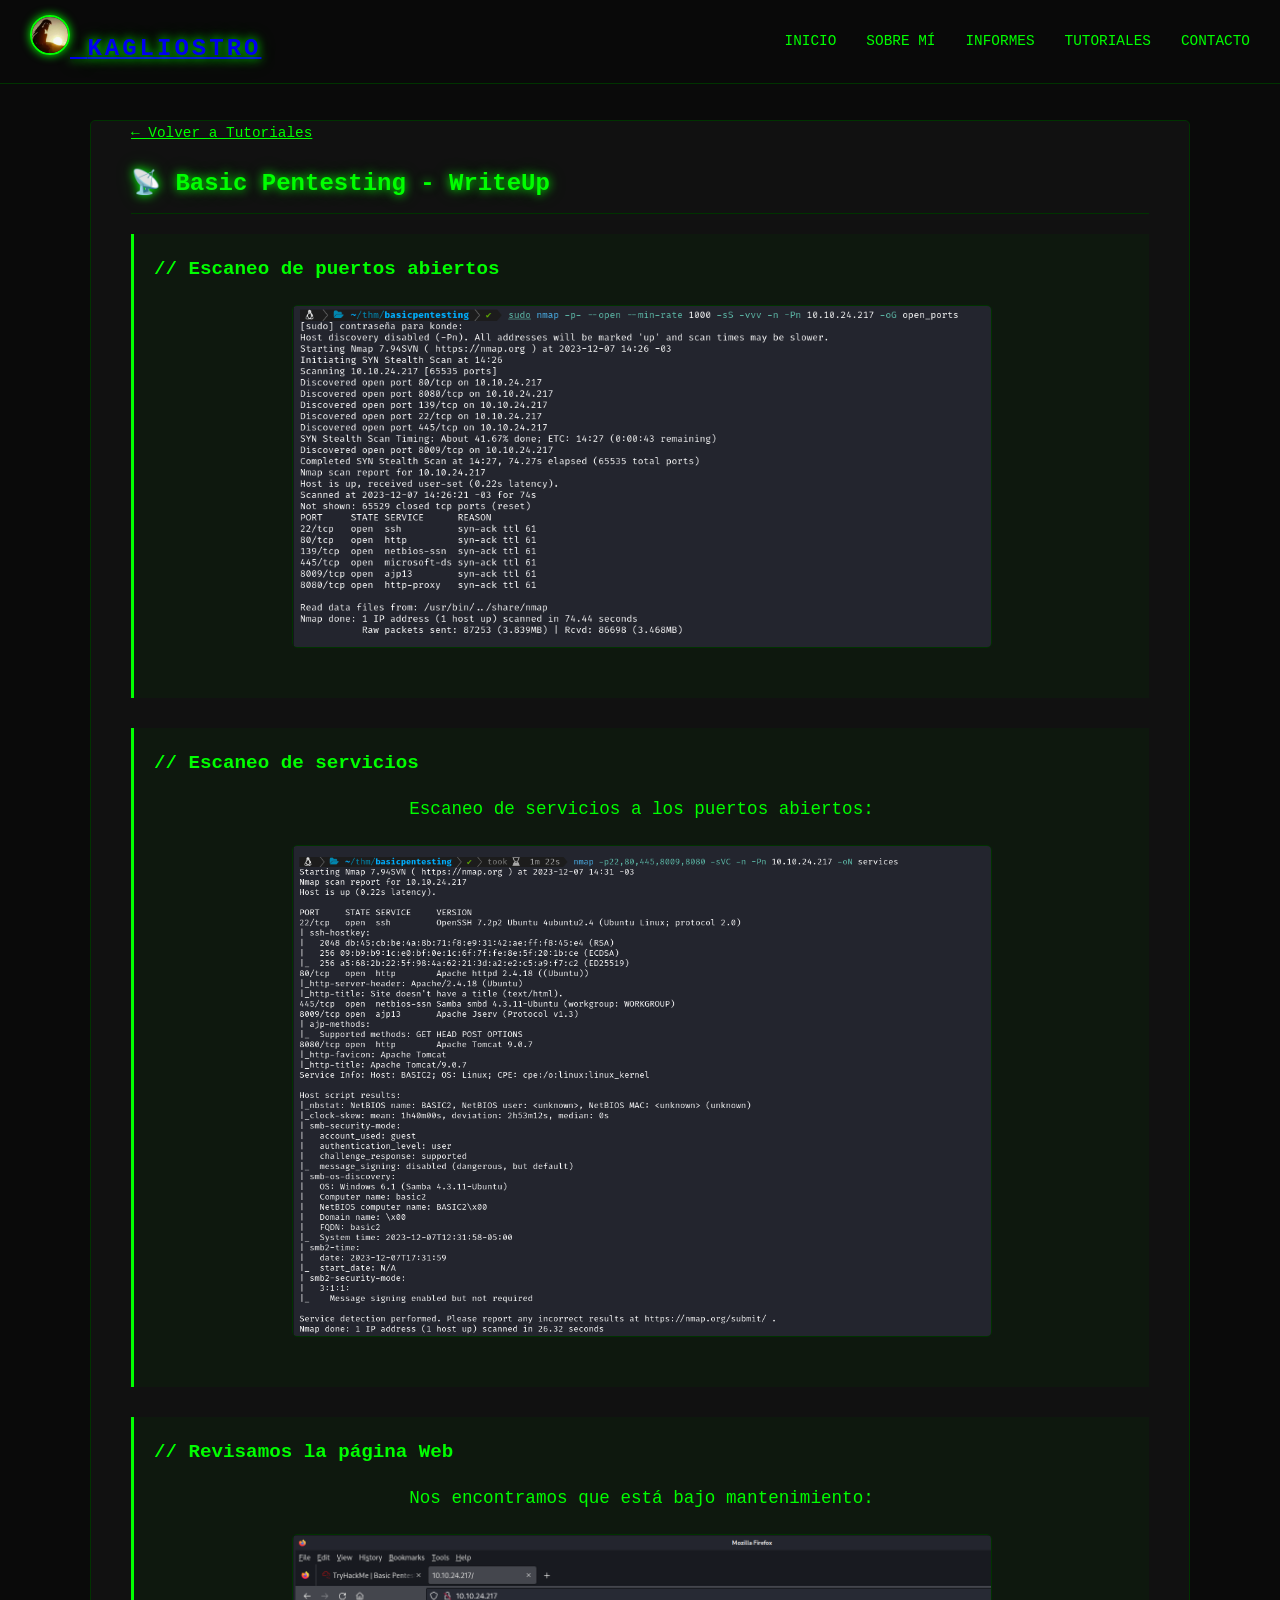
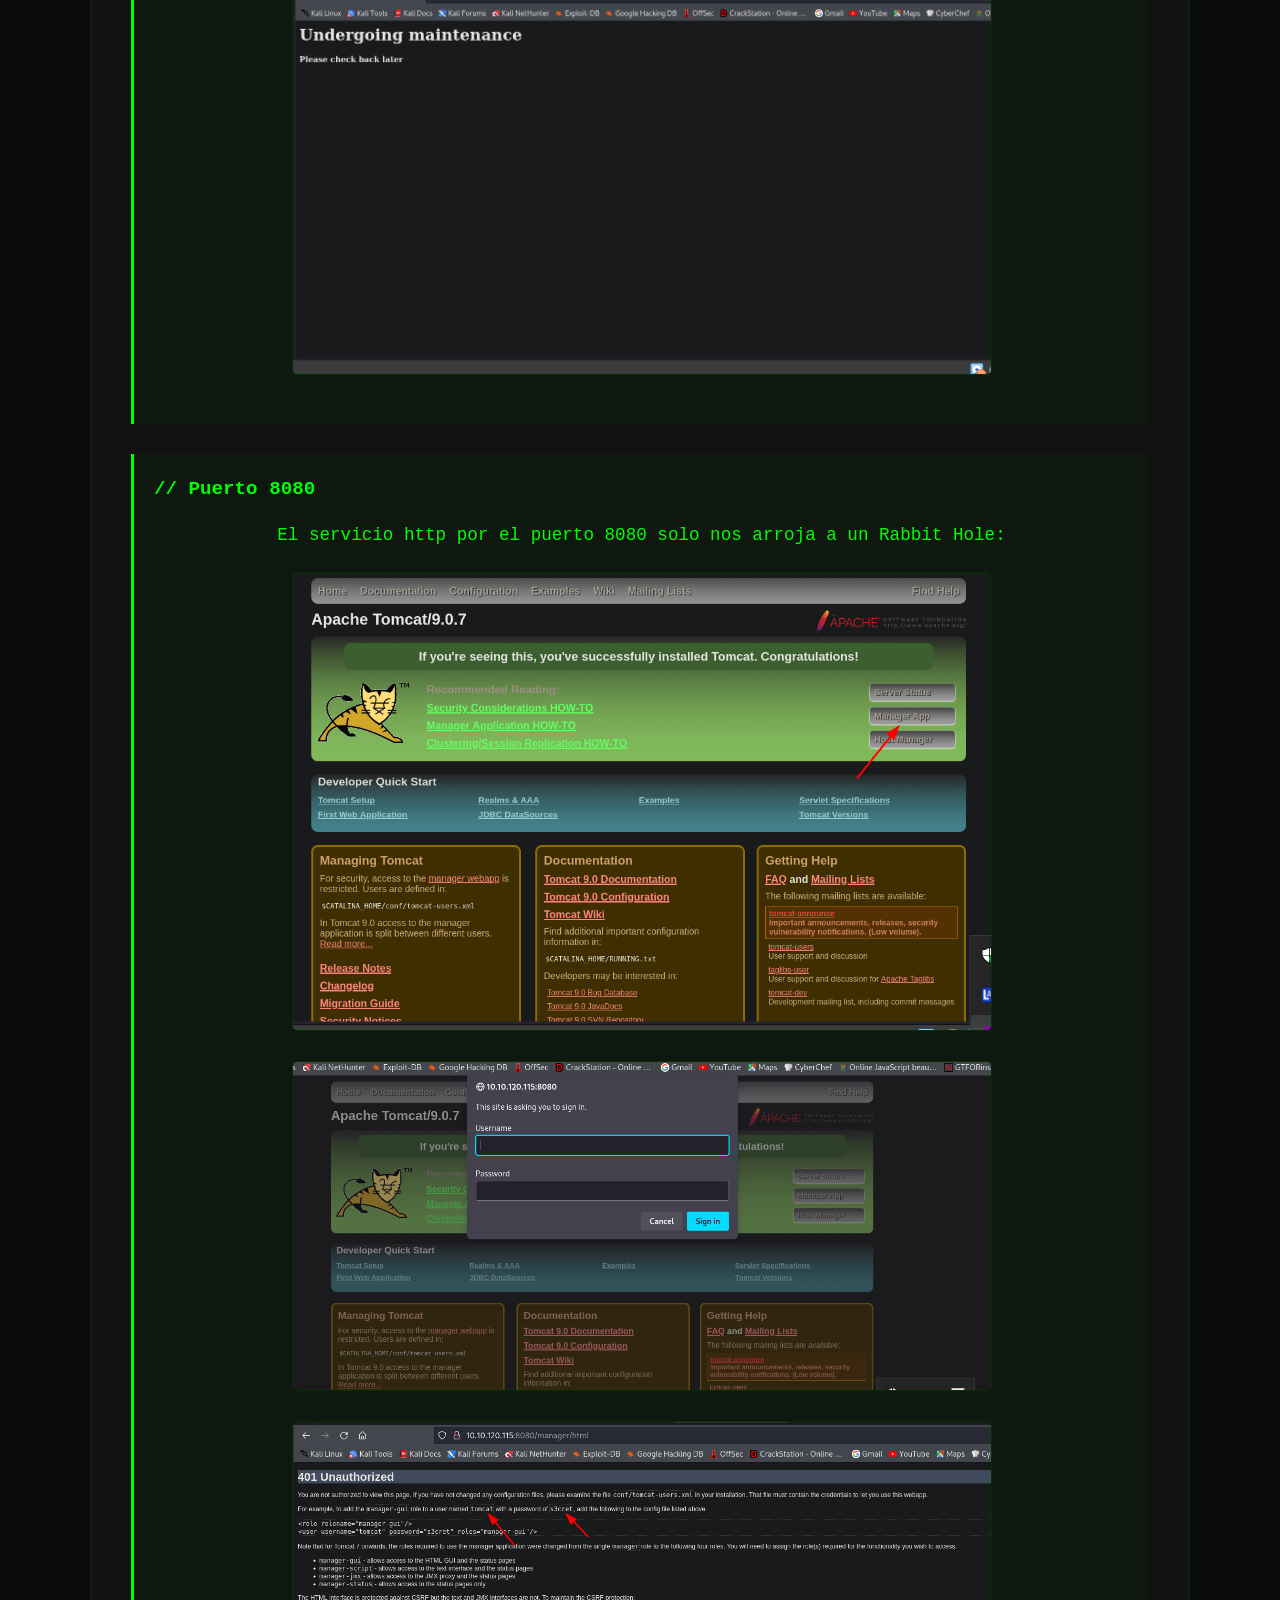
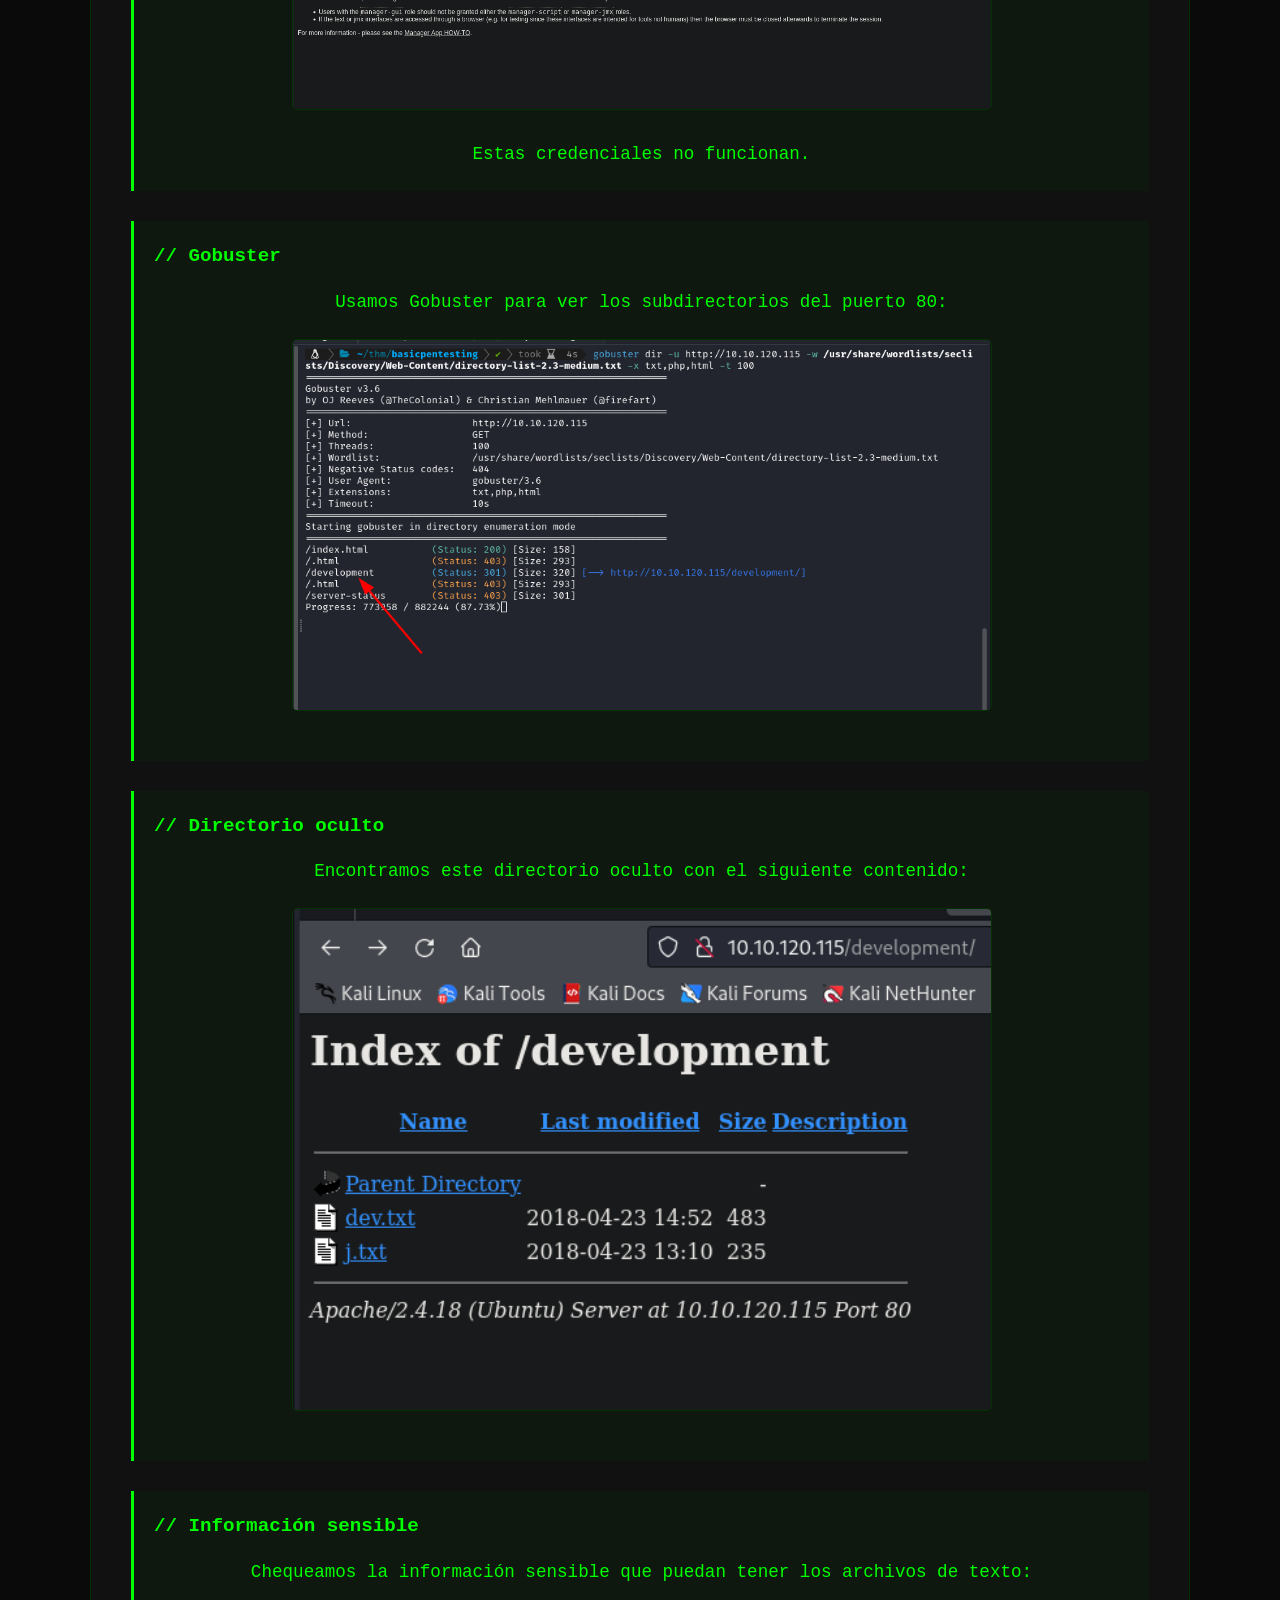
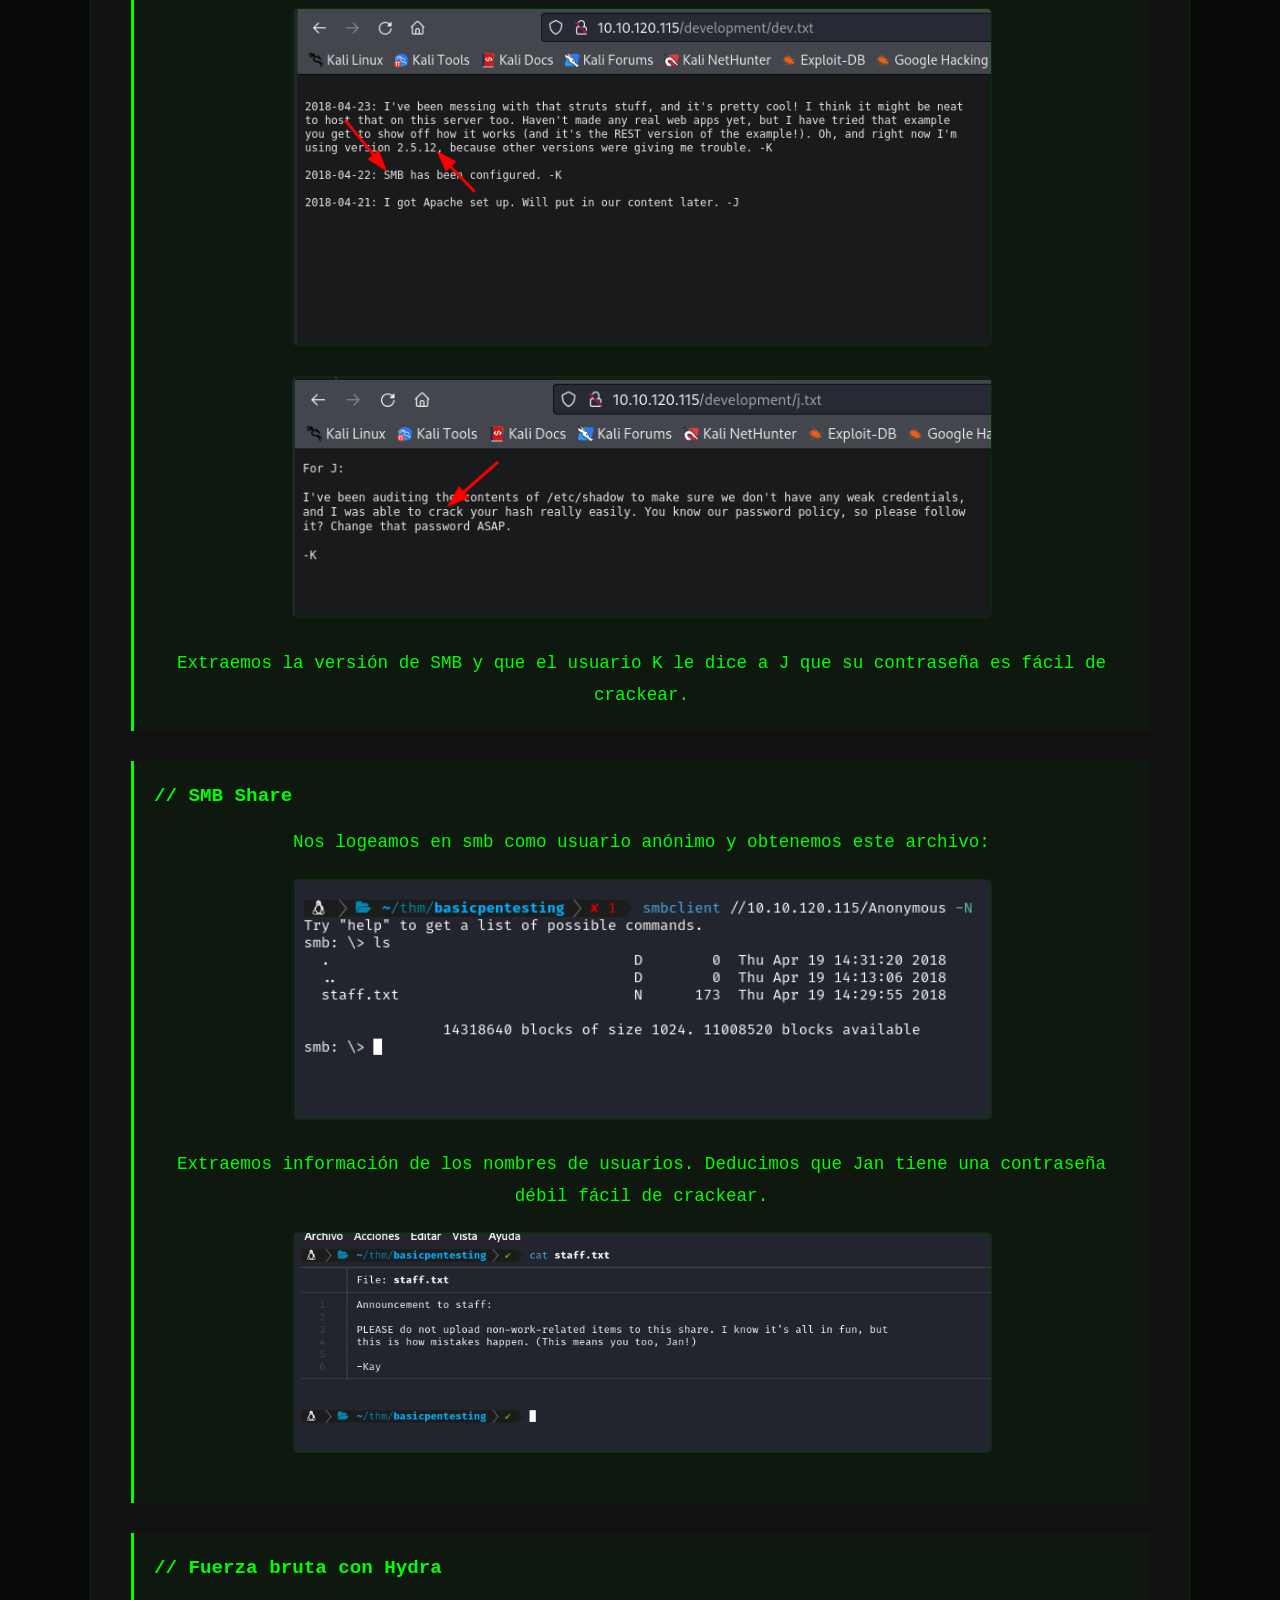
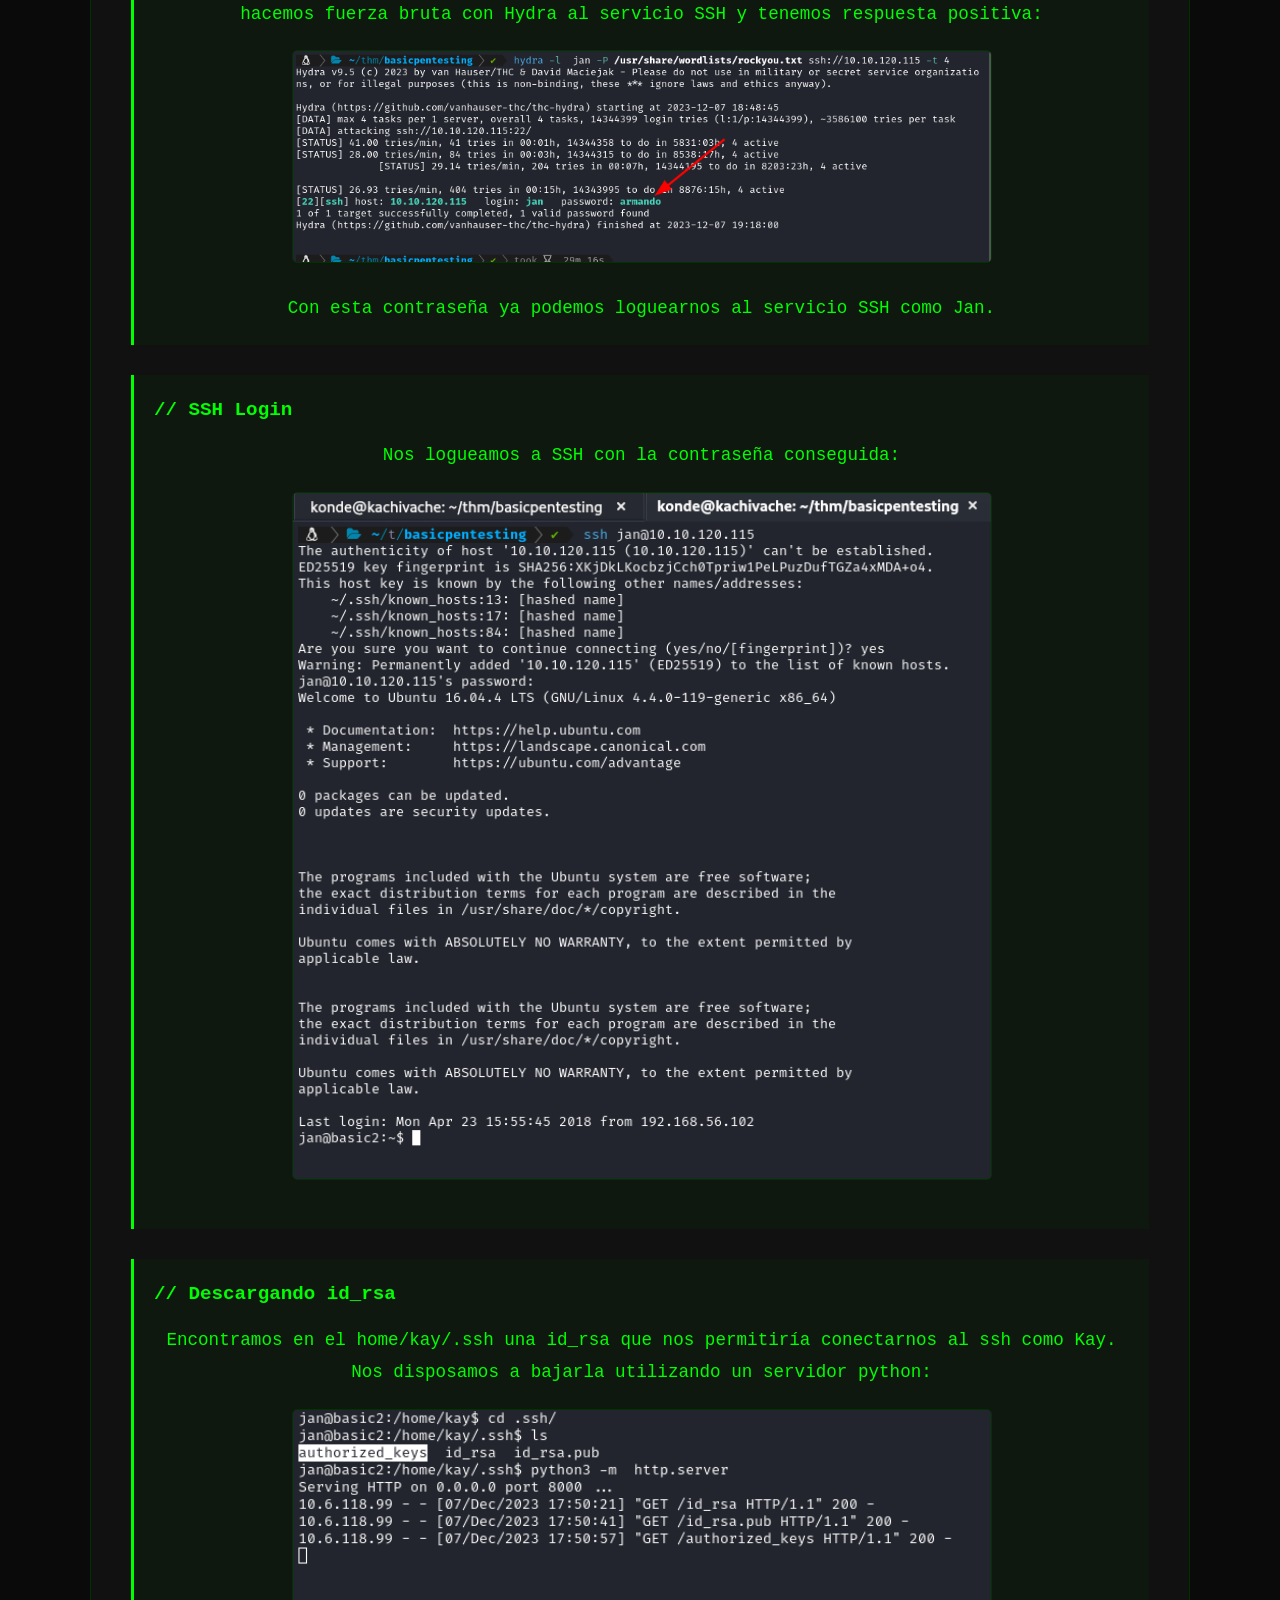
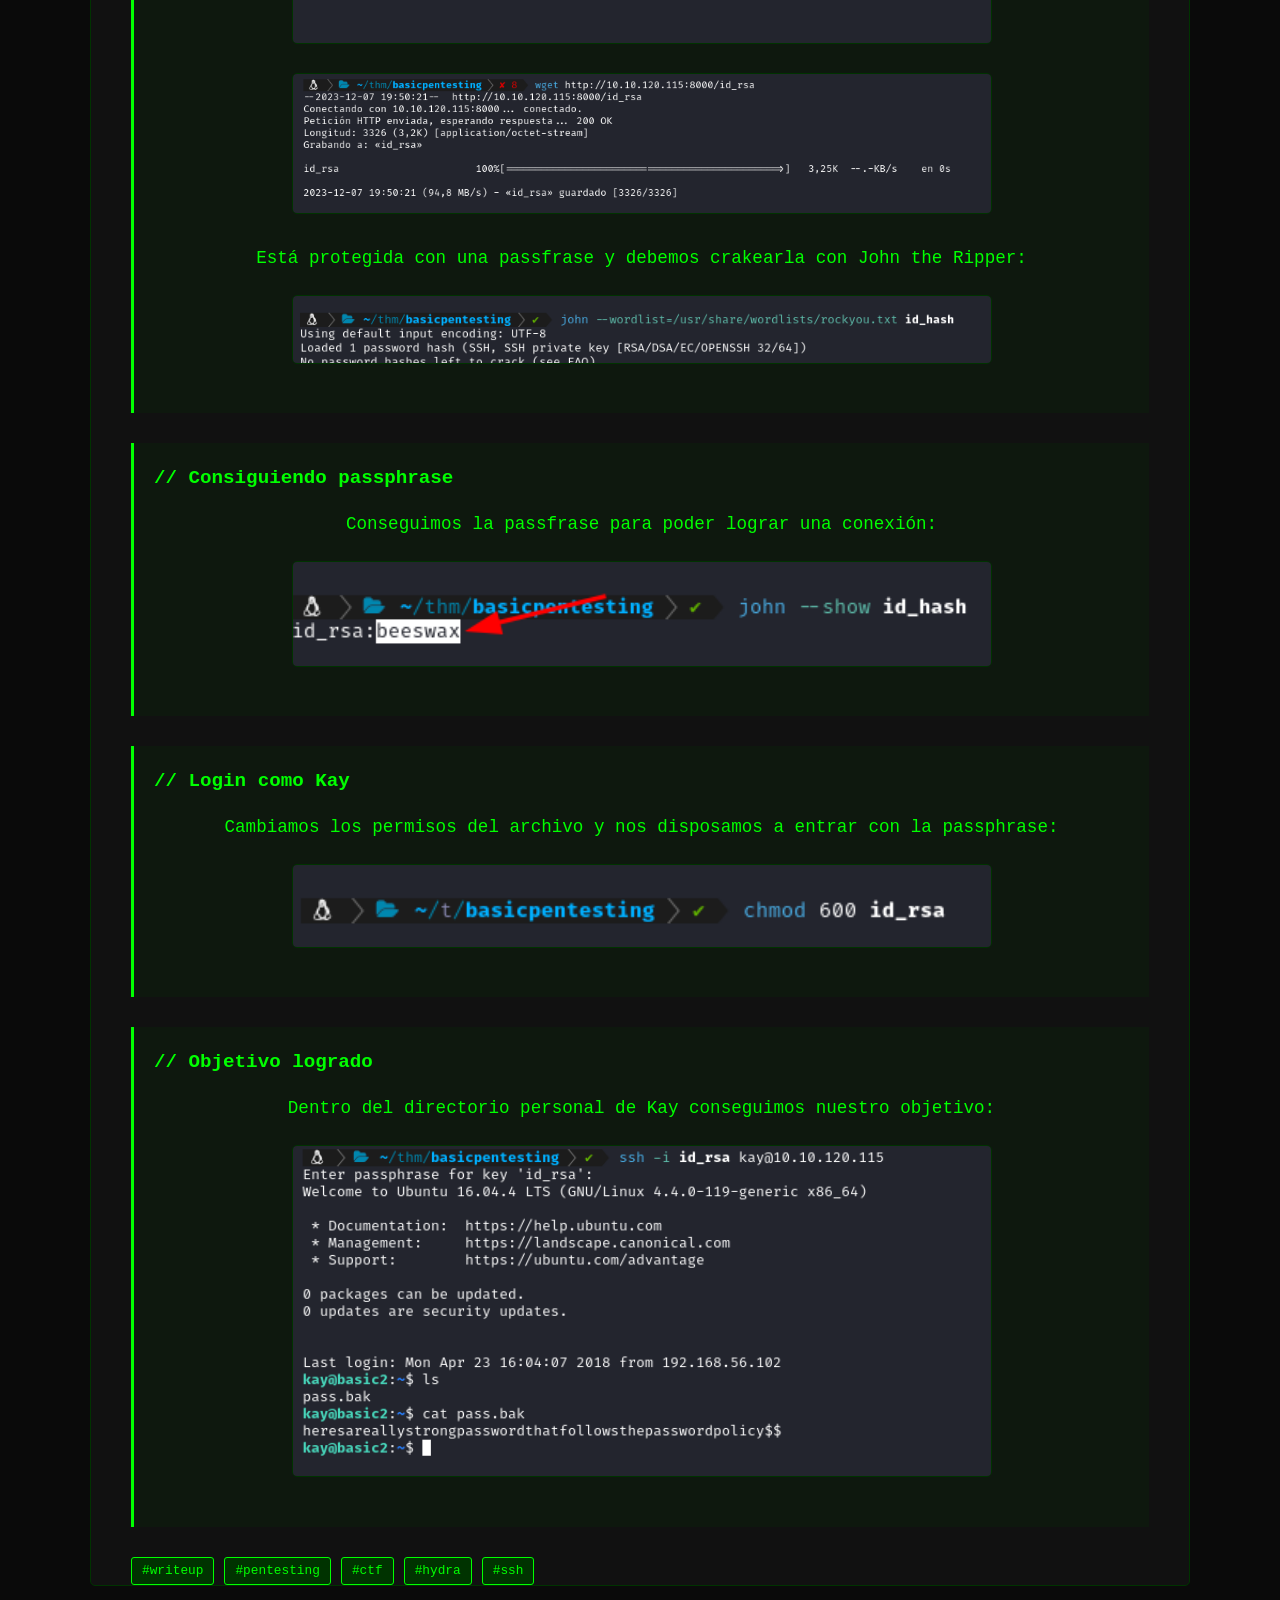
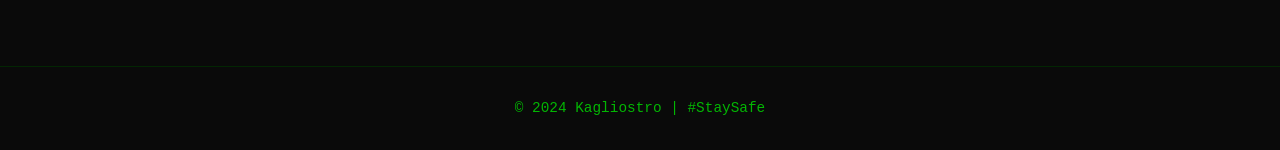
<file: writeup-basic-pentesting.html>
<!DOCTYPE html>
<html lang="es">
<head>
  <meta charset="UTF-8">
  <meta name="viewport" content="width=device-width, initial-scale=1.0">
  <title>Basic Pentesting | Kagliostro</title>
  <link rel="stylesheet" href="style.css">
</head>
<body>
  <nav>
    <div class="logo">
      <a href="index.html">
        <img src="Espartano.png" alt="Espartano" class="avatar-logo">
        <span>KAGLIOSTRO</span>
      </a>
    </div>
    <ul class="nav-links">
      <li><a href="index.html">Inicio</a></li>
      <li><a href="index.html#sobre-mi">Sobre Mí</a></li>
      <li><a href="index.html#informes">Informes</a></li>
      <li><a href="index.html#tutoriales">Tutoriales</a></li>
      <li><a href="index.html#contacto">Contacto</a></li>
    </ul>
    <div class="menu-toggle">☰</div>
  </nav>

  <section class="section curso-pagina">
    <div class="content-box curso-redes">
      <a href="index.html#tutoriales" class="back-link">← Volver a Tutoriales</a>

      <h3>📡 Basic Pentesting - WriteUp</h3>

      <div class="modulo">
        <h4>// Escaneo de puertos abiertos</h4>
        <div class="imagen-curso">
          <img src="img/Escaneo puertos abiertos.png" alt="Escaneo puertos abiertos">
        </div>
      </div>

      <div class="modulo">
        <h4>// Escaneo de servicios</h4>
        <p>Escaneo de servicios a los puertos abiertos:</p>
        <div class="imagen-curso">
          <img src="img/Ecaneo de servicios.png" alt="Escaneo de servicios">
        </div>
      </div>

      <div class="modulo">
        <h4>// Revisamos la página Web</h4>
        <p>Nos encontramos que está bajo mantenimiento:</p>
        <div class="imagen-curso">
          <img src="img/Revisamos la pagina.png" alt="Página en mantenimiento">
        </div>
      </div>

      <div class="modulo">
        <h4>// Puerto 8080</h4>
        <p>El servicio http por el puerto 8080 solo nos arroja a un Rabbit Hole:</p>
        <div class="imagen-curso">
          <img src="img/Puerto 8080.png" alt="Puerto 8080">
        </div>
        <div class="imagen-curso">
          <img src="img/No podemos.png" alt="No podemos">
        </div>
        <div class="imagen-curso">
          <img src="img/Intento logueo tomcat.png" alt="Intento login tomcat">
        </div>
        <p>Estas credenciales no funcionan.</p>
      </div>

      <div class="modulo">
        <h4>// Gobuster</h4>
        <p>Usamos Gobuster para ver los subdirectorios del puerto 80:</p>
        <div class="imagen-curso">
          <img src="img/Gobuster.png" alt="Gobuster">
        </div>
      </div>

      <div class="modulo">
        <h4>// Directorio oculto</h4>
        <p>Encontramos este directorio oculto con el siguiente contenido:</p>
        <div class="imagen-curso">
          <img src="img/Dos archivos en development.png" alt="Directorio development">
        </div>
      </div>

      <div class="modulo">
        <h4>// Información sensible</h4>
        <p>Chequeamos la información sensible que puedan tener los archivos de texto:</p>
        <div class="imagen-curso">
          <img src="img/Primer texto.png" alt="Primer texto">
        </div>
        <div class="imagen-curso">
          <img src="img/Segundo texto.png" alt="Segundo texto">
        </div>
        <p>Extraemos la versión de SMB y que el usuario K le dice a J que su contraseña es fácil de crackear.</p>
      </div>

      <div class="modulo">
        <h4>// SMB Share</h4>
        <p>Nos logeamos en smb como usuario anónimo y obtenemos este archivo:</p>
        <div class="imagen-curso">
          <img src="img/Logueado smbclient.png" alt="SMB login">
        </div>
        <p>Extraemos información de los nombres de usuarios. Deducimos que Jan tiene una contraseña débil fácil de crackear.</p>
        <div class="imagen-curso">
          <img src="img/Staff.png" alt="Staff">
        </div>
      </div>

      <div class="modulo">
        <h4>// Fuerza bruta con Hydra</h4>
        <p> hacemos fuerza bruta con Hydra al servicio SSH y tenemos respuesta positiva:</p>
        <div class="imagen-curso">
          <img src="img/Fuerza bruta con hydra.png" alt="Hydra SSH">
        </div>
        <p>Con esta contraseña ya podemos loguearnos al servicio SSH como Jan.</p>
      </div>

      <div class="modulo">
        <h4>// SSH Login</h4>
        <p>Nos logueamos a SSH con la contraseña conseguida:</p>
        <div class="imagen-curso">
          <img src="img/Logueados en SSH.png" alt="SSH login">
        </div>
      </div>

      <div class="modulo">
        <h4>// Descargando id_rsa</h4>
        <p>Encontramos en el home/kay/.ssh una id_rsa que nos permitiría conectarnos al ssh como Kay. Nos disposamos a bajarla utilizando un servidor python:</p>
        <div class="imagen-curso">
          <img src="img/Bajamos el archivo idrsa.png" alt="Descargar id_rsa">
        </div>
        <div class="imagen-curso">
          <img src="img/Bajamos el archivo id_rsa 2.png" alt="Descargar id_rsa 2">
        </div>
        <p>Está protegida con una passfrase y debemos crakearla con John the Ripper:</p>
        <div class="imagen-curso">
          <img src="img/Crakeamos el hash del id_rsa.png" alt="John the Ripper">
        </div>
      </div>

      <div class="modulo">
        <h4>// Consiguiendo passphrase</h4>
        <p>Conseguimos la passfrase para poder lograr una conexión:</p>
        <div class="imagen-curso">
          <img src="img/Conseguimos passfrase.png" alt="Passphrase">
        </div>
      </div>

      <div class="modulo">
        <h4>// Login como Kay</h4>
        <p>Cambiamos los permisos del archivo y nos disposamos a entrar con la passphrase:</p>
        <div class="imagen-curso">
          <img src="img/Permisos id_rsa.png" alt="Permisos id_rsa">
        </div>
      </div>

      <div class="modulo">
        <h4>// Objetivo logrado</h4>
        <p>Dentro del directorio personal de Kay conseguimos nuestro objetivo:</p>
        <div class="imagen-curso">
          <img src="img/Logramos nuestro objetivo.png" alt="Objetivo logrado">
        </div>
      </div>

      <div class="tags">
        <span class="tag">#writeup</span>
        <span class="tag">#pentesting</span>
        <span class="tag">#ctf</span>
        <span class="tag">#hydra</span>
        <span class="tag">#ssh</span>
      </div>
    </div>
  </section>

  <footer>
    <p>&copy; 2024 Kagliostro | #StaySafe</p>
  </footer>

  <script src="script.js"></script>
</body>
</html>
</file>
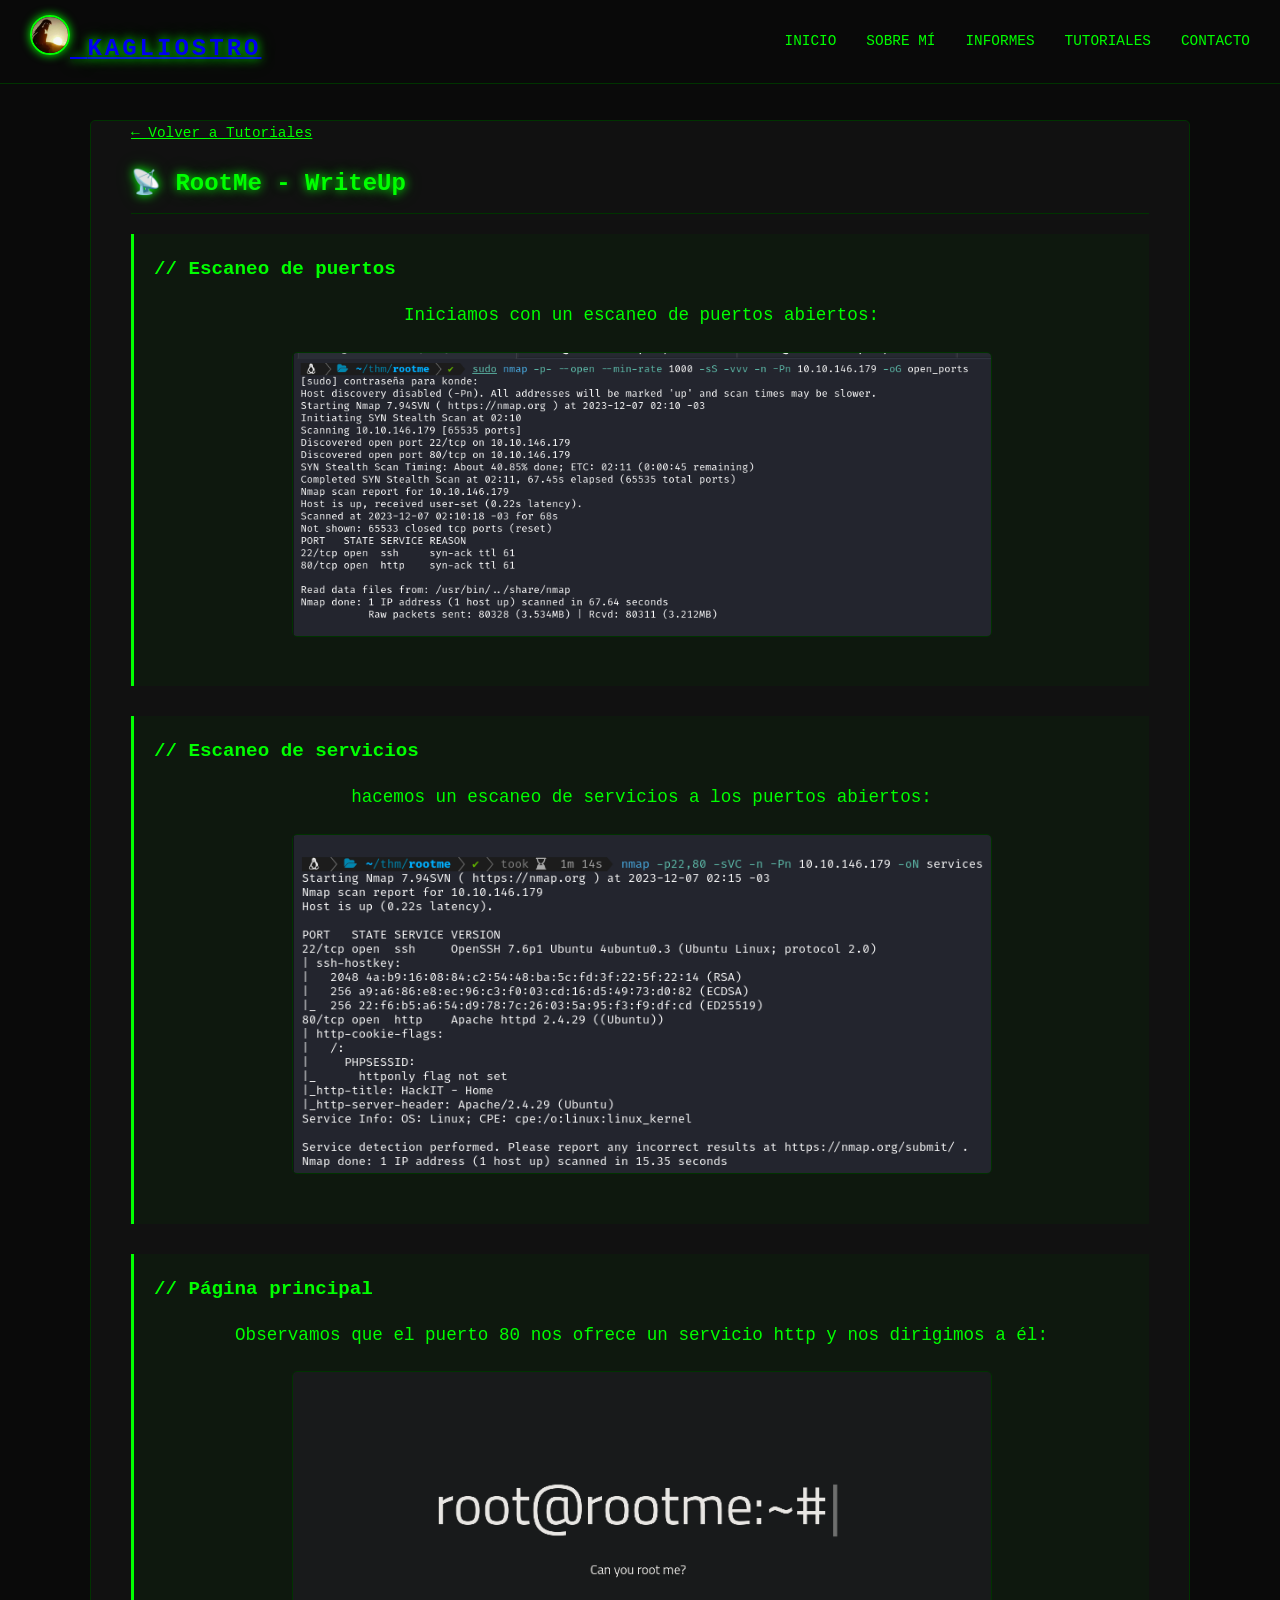
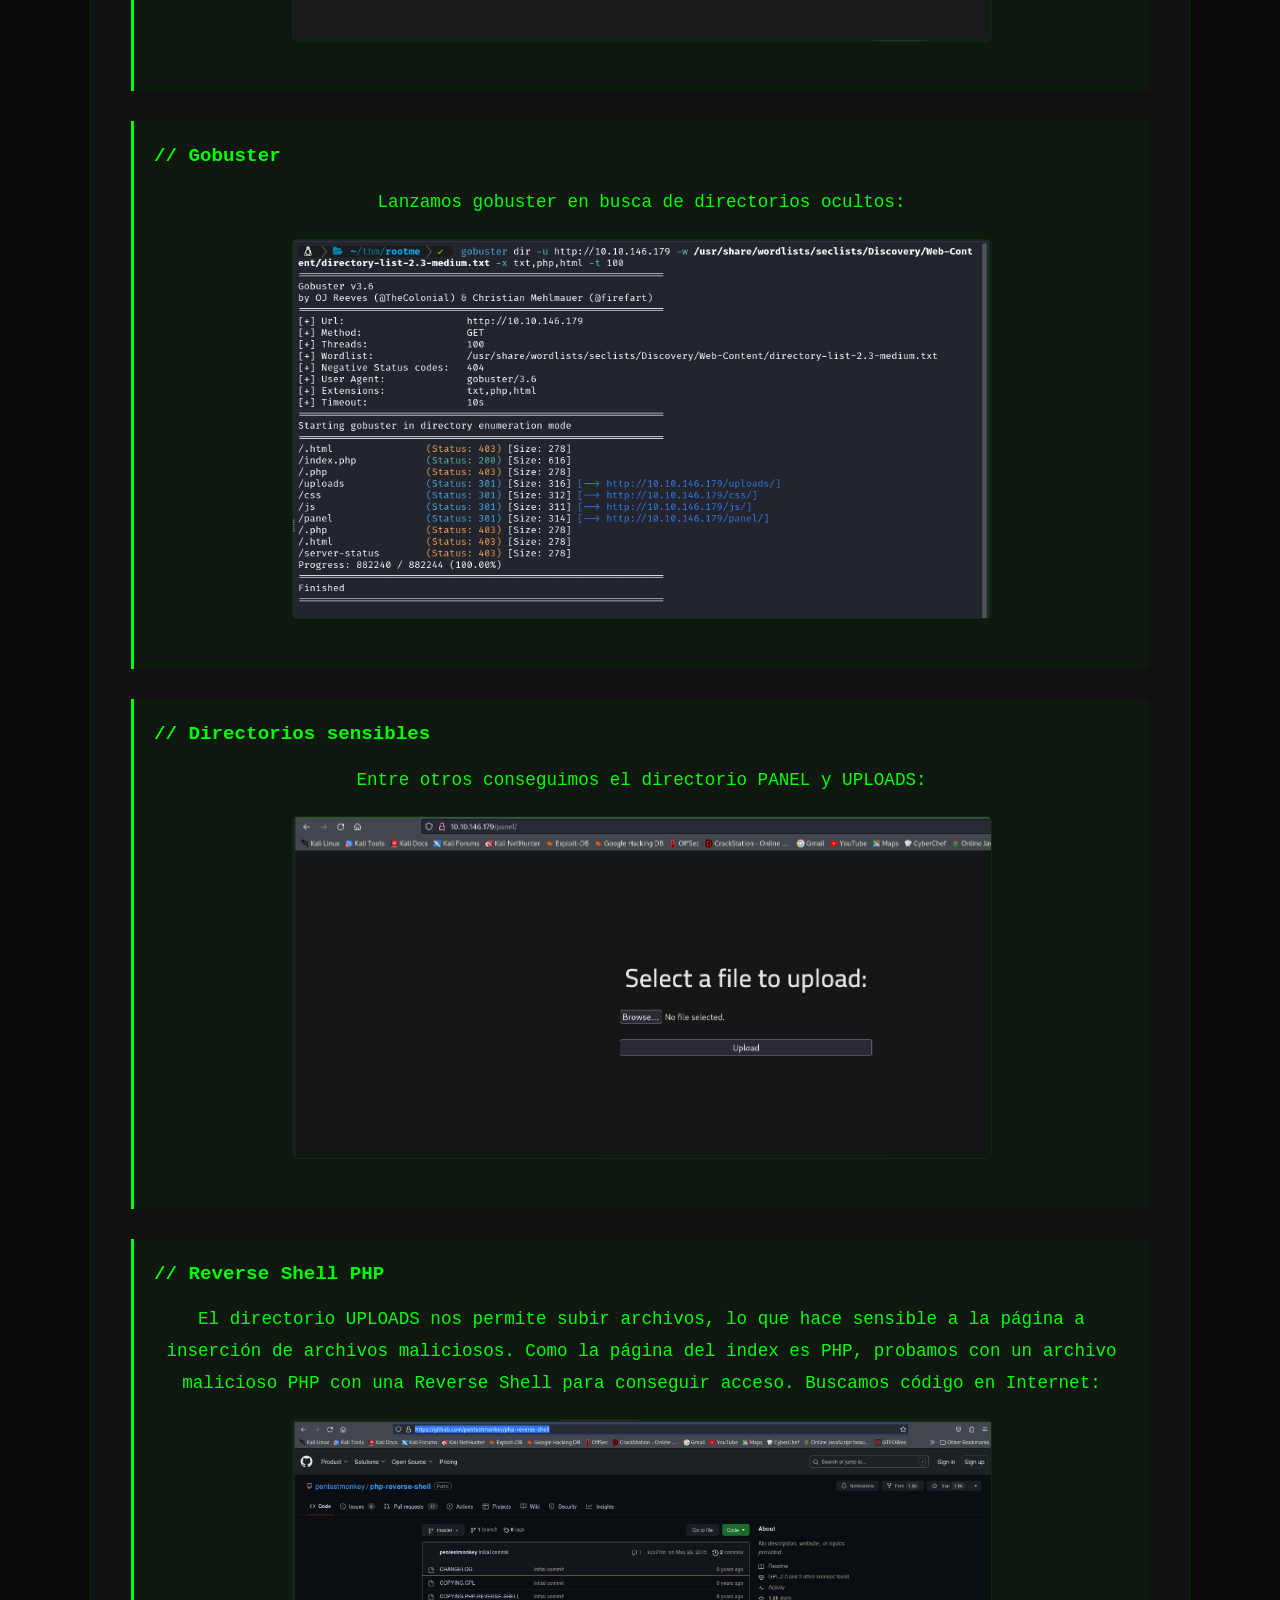
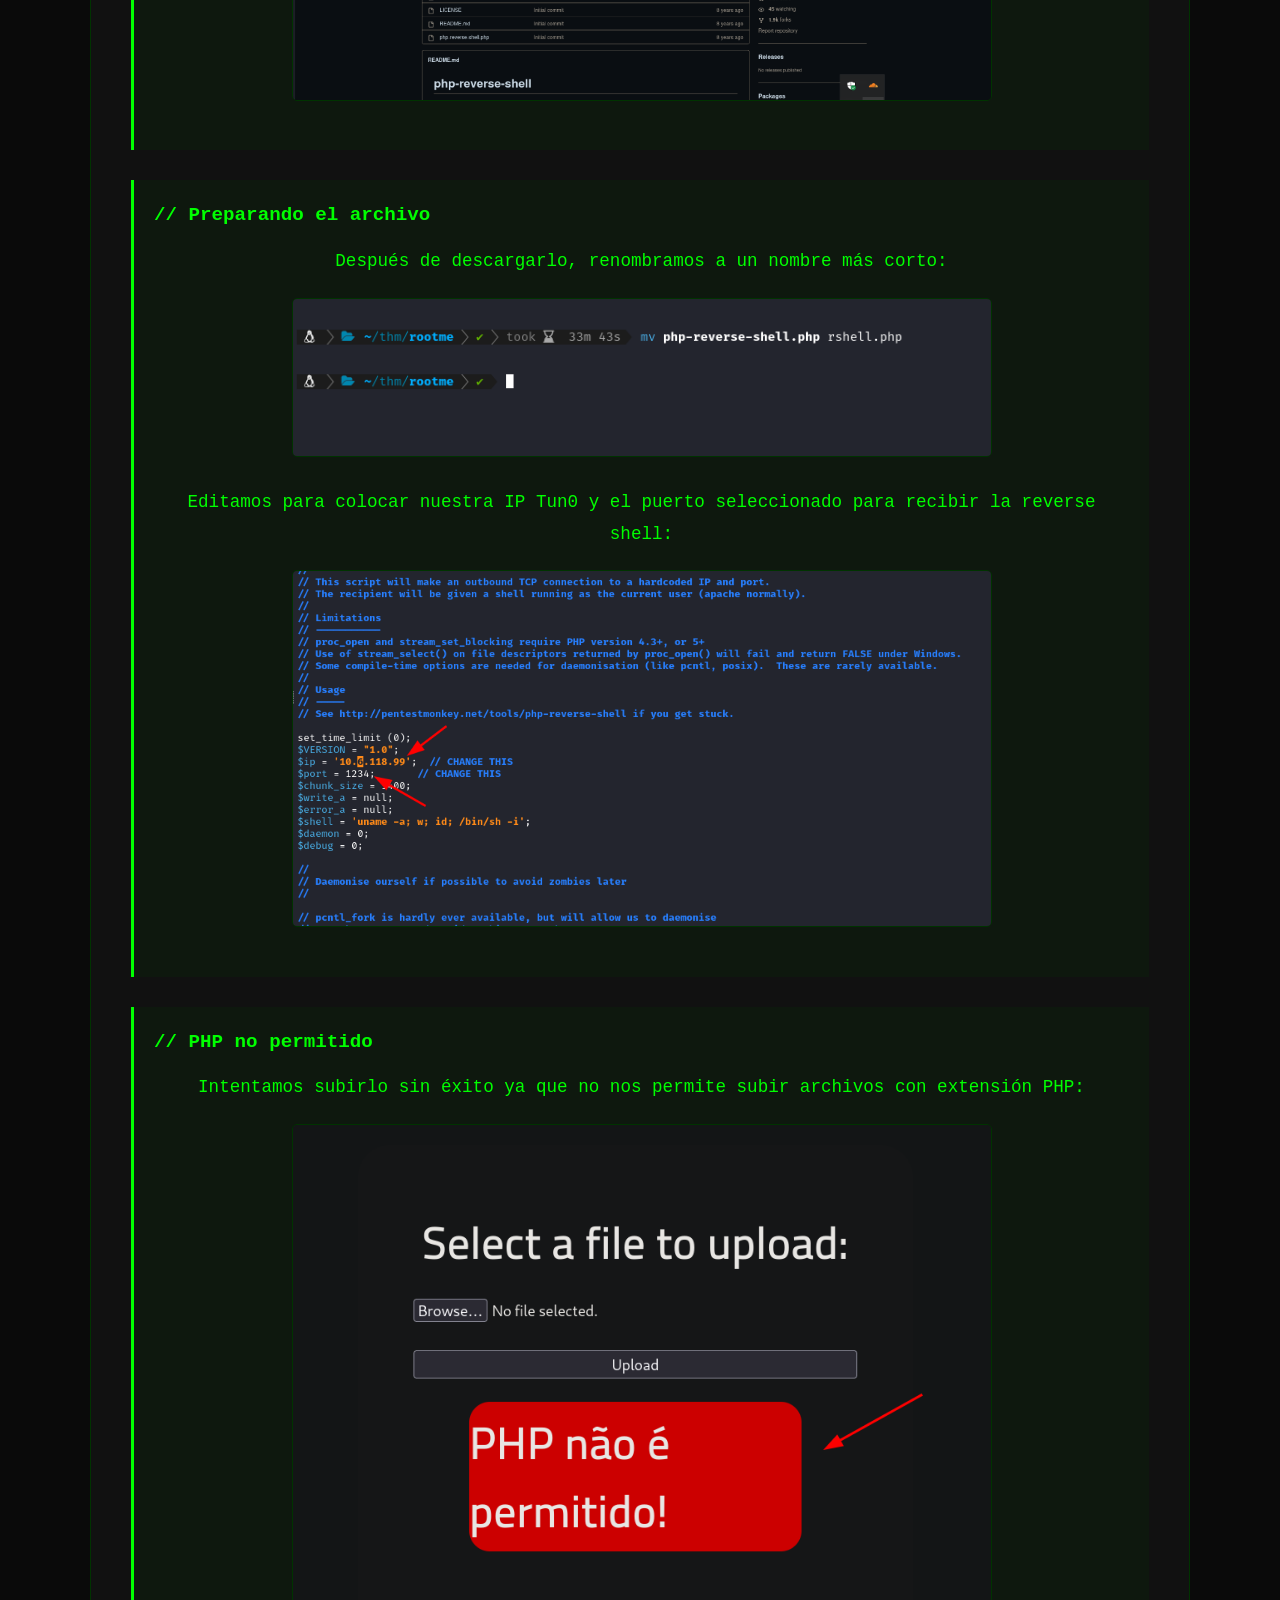
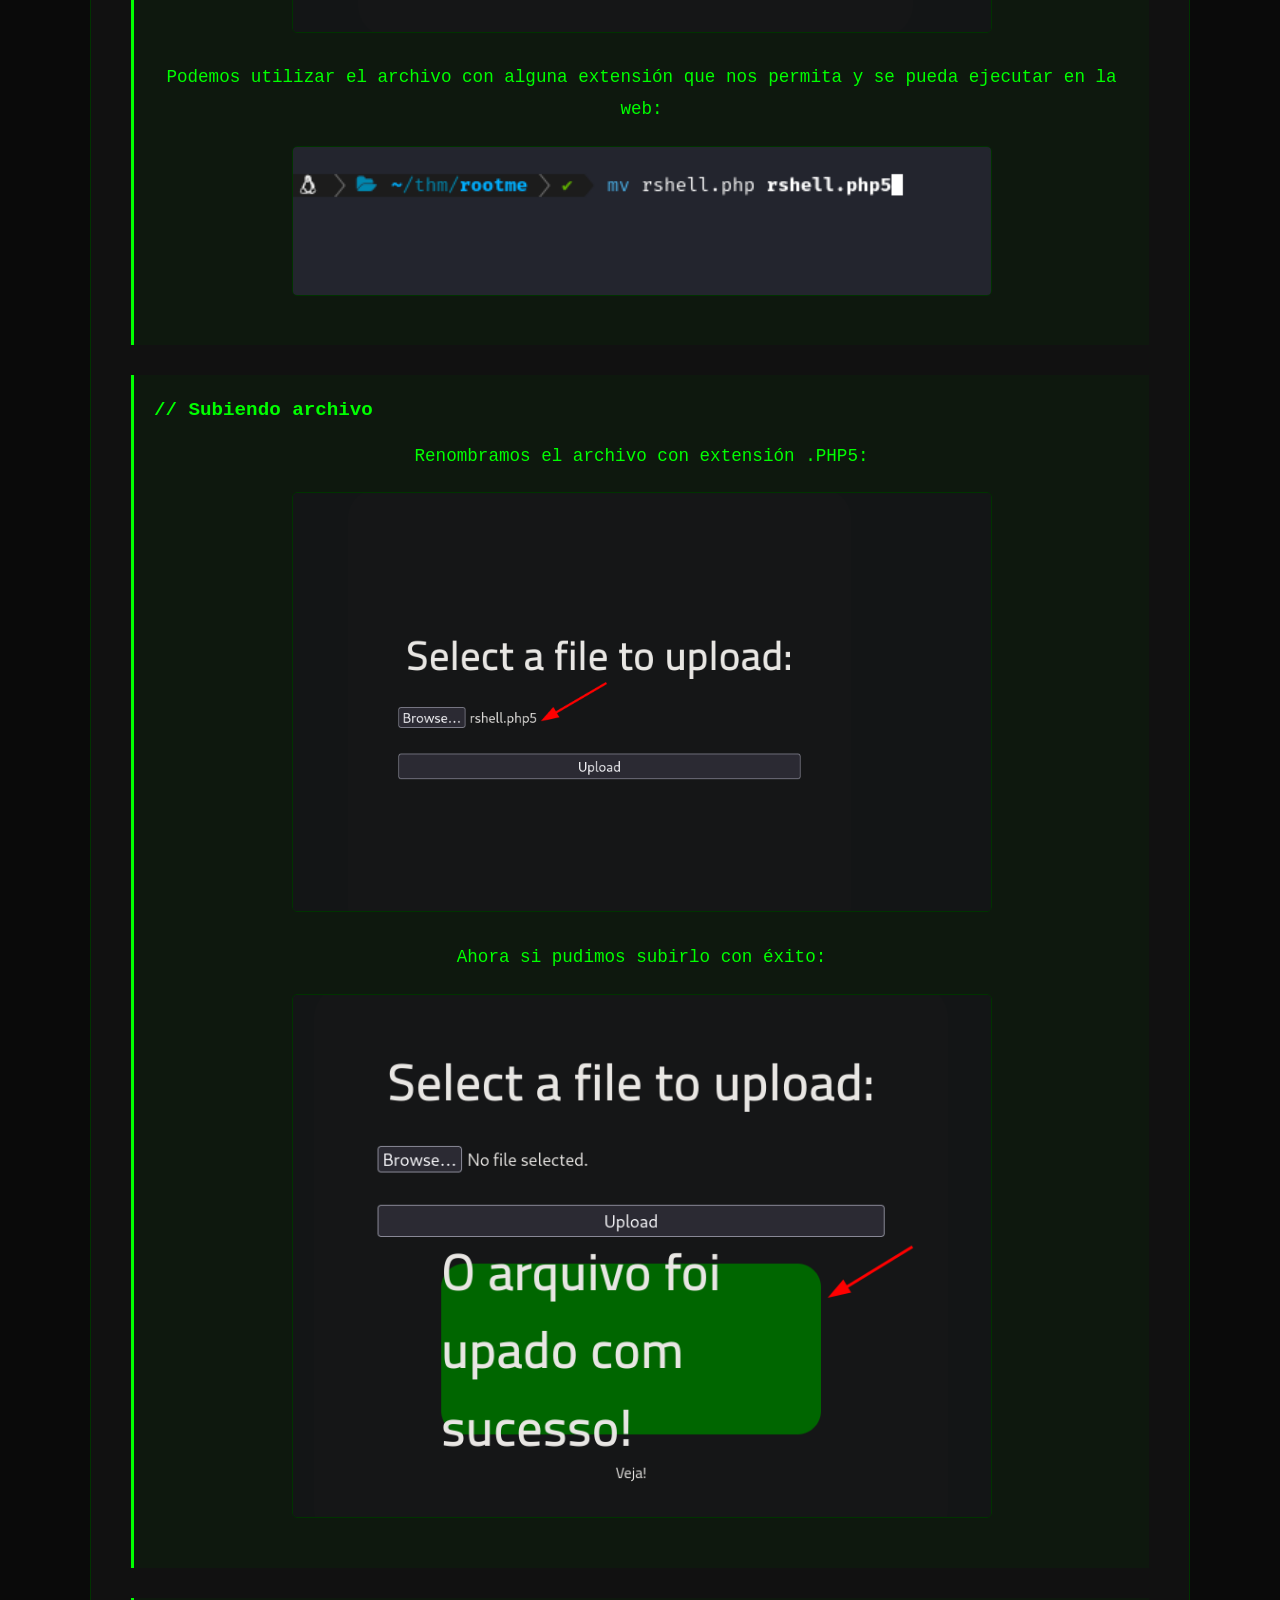
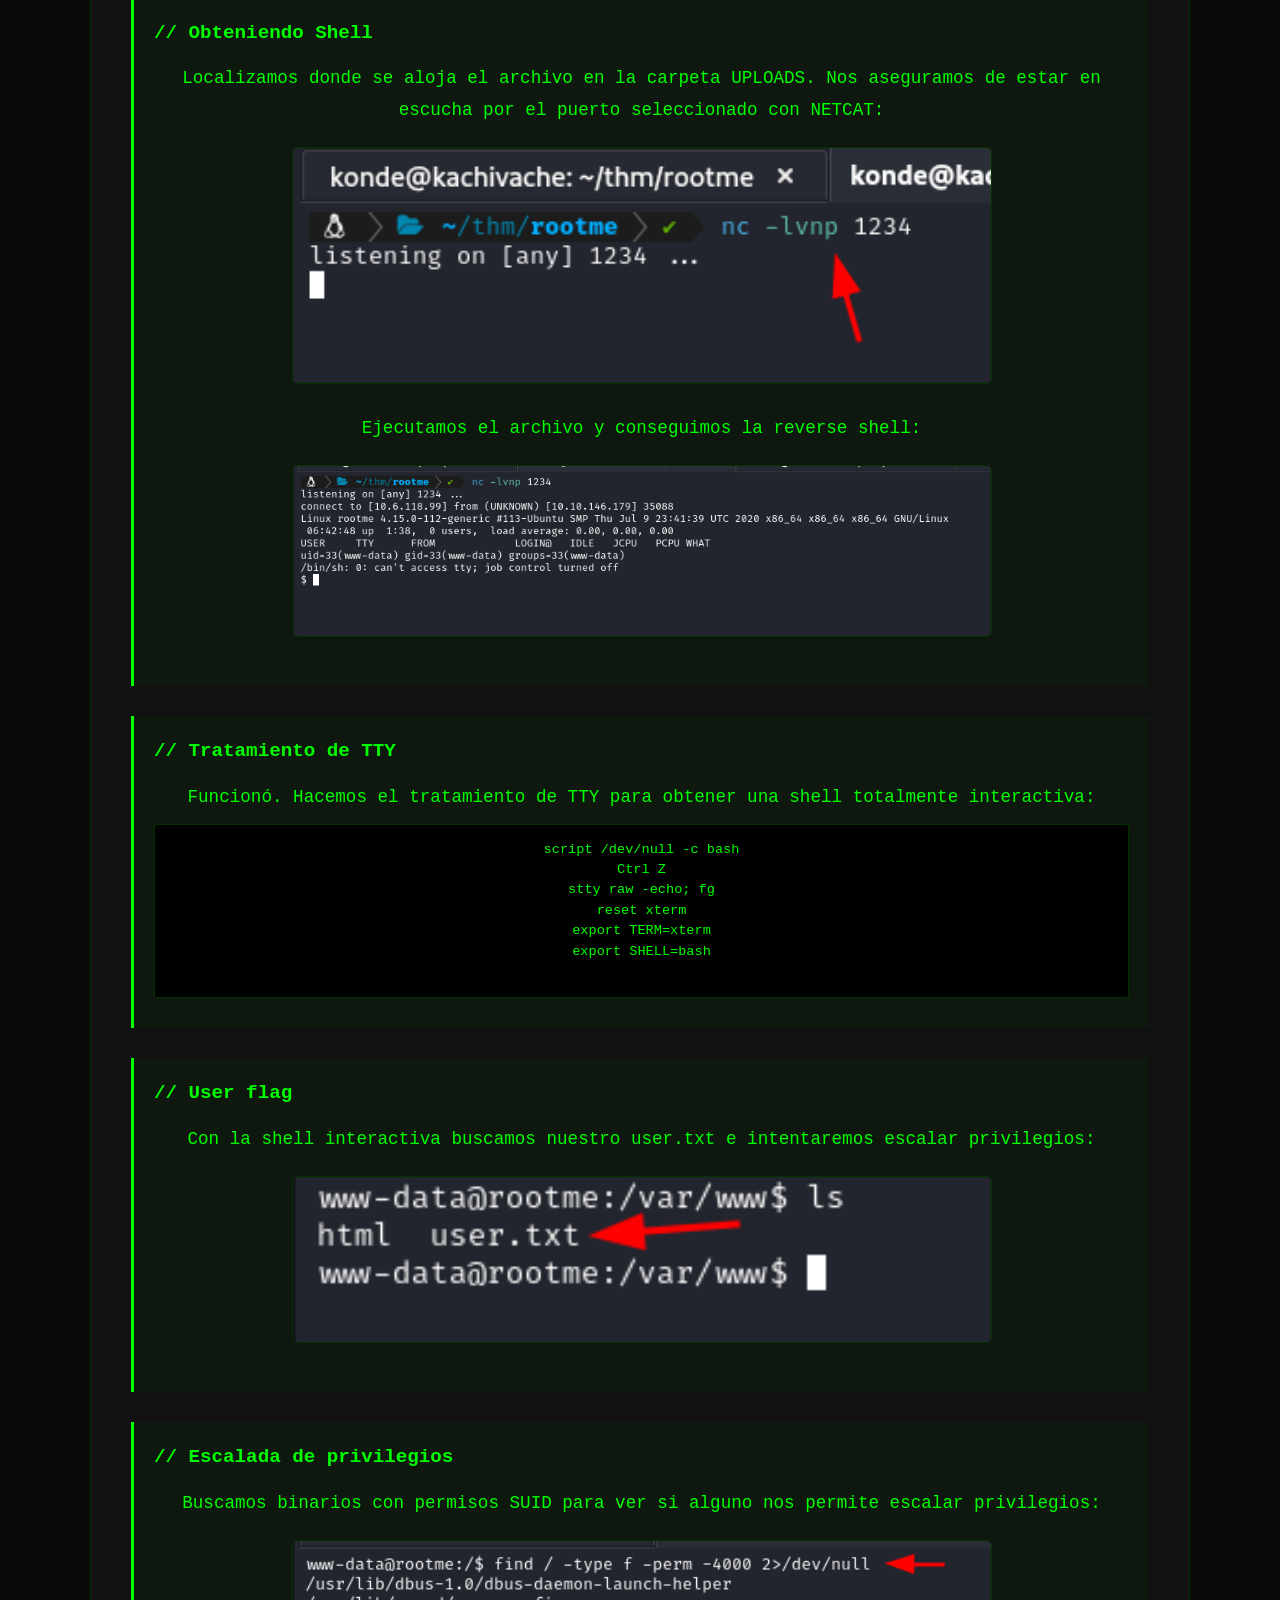
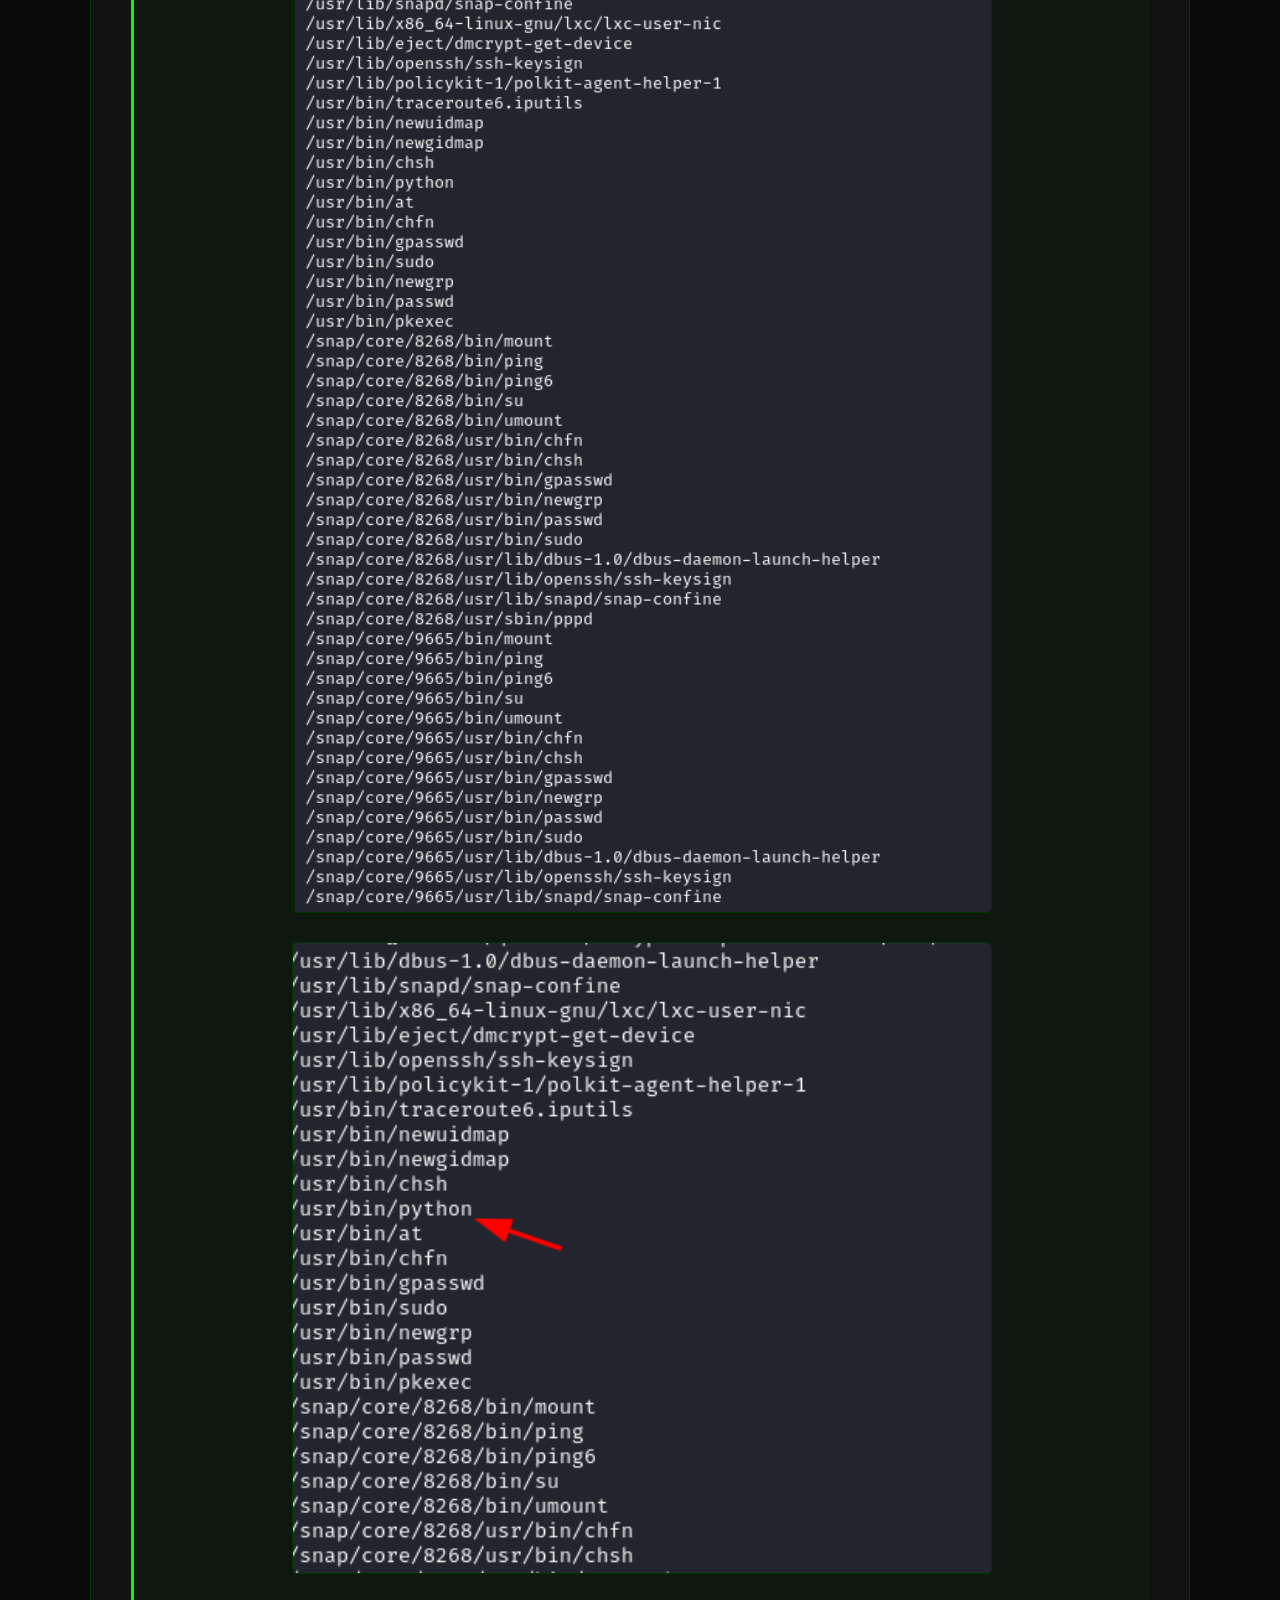
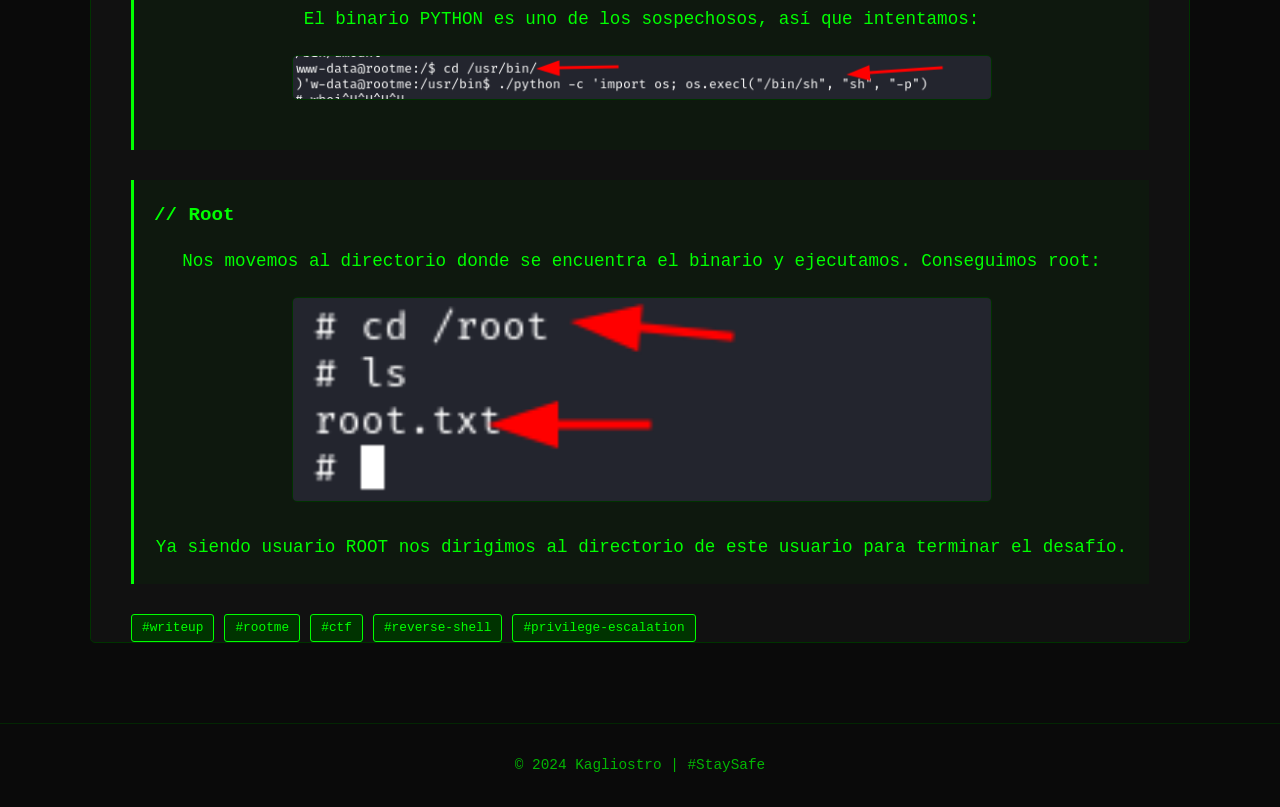
<file: writeup-rootme.html>
<!DOCTYPE html>
<html lang="es">
<head>
  <meta charset="UTF-8">
  <meta name="viewport" content="width=device-width, initial-scale=1.0">
  <title>RootMe - WriteUp | Kagliostro</title>
  <link rel="stylesheet" href="style.css">
</head>
<body>
  <nav>
    <div class="logo">
      <a href="index.html">
        <img src="Espartano.png" alt="Espartano" class="avatar-logo">
        <span>KAGLIOSTRO</span>
      </a>
    </div>
    <ul class="nav-links">
      <li><a href="index.html">Inicio</a></li>
      <li><a href="index.html#sobre-mi">Sobre Mí</a></li>
      <li><a href="index.html#informes">Informes</a></li>
      <li><a href="index.html#tutoriales">Tutoriales</a></li>
      <li><a href="index.html#contacto">Contacto</a></li>
    </ul>
    <div class="menu-toggle">☰</div>
  </nav>

  <section class="section curso-pagina">
    <div class="content-box curso-redes">
      <a href="index.html#tutoriales" class="back-link">← Volver a Tutoriales</a>

      <h3>📡 RootMe - WriteUp</h3>

      <div class="modulo">
        <h4>// Escaneo de puertos</h4>
        <p>Iniciamos con un escaneo de puertos abiertos:</p>
        <div class="imagen-curso">
          <img src="img/01- Primer escaneo.png" alt="Primer escaneo">
        </div>
      </div>

      <div class="modulo">
        <h4>// Escaneo de servicios</h4>
        <p> hacemos un escaneo de servicios a los puertos abiertos:</p>
        <div class="imagen-curso">
          <img src="img/02- Segundo escaneo.png" alt="Segundo escaneo">
        </div>
      </div>

      <div class="modulo">
        <h4>// Página principal</h4>
        <p>Observamos que el puerto 80 nos ofrece un servicio http y nos dirigimos a él:</p>
        <div class="imagen-curso">
          <img src="img/03-Pagina principal.png" alt="Página principal">
        </div>
      </div>

      <div class="modulo">
        <h4>// Gobuster</h4>
        <p>Lanzamos gobuster en busca de directorios ocultos:</p>
        <div class="imagen-curso">
          <img src="img/04- Escaneo Gobuster.png" alt="Escaneo Gobuster">
        </div>
      </div>

      <div class="modulo">
        <h4>// Directorios sensibles</h4>
        <p>Entre otros conseguimos el directorio PANEL y UPLOADS:</p>
        <div class="imagen-curso">
          <img src="img/Panel Upload.png" alt="Panel y Uploads">
        </div>
      </div>

      <div class="modulo">
        <h4>// Reverse Shell PHP</h4>
        <p>El directorio UPLOADS nos permite subir archivos, lo que hace sensible a la página a inserción de archivos maliciosos. Como la página del index es PHP, probamos con un archivo malicioso PHP con una Reverse Shell para conseguir acceso. Buscamos código en Internet:</p>
        <div class="imagen-curso">
          <img src="img/05- Rshell PHP.png" alt="Reverse Shell PHP">
        </div>
      </div>

      <div class="modulo">
        <h4>// Preparando el archivo</h4>
        <p>Después de descargarlo, renombramos a un nombre más corto:</p>
        <div class="imagen-curso">
          <img src="img/06- Renombro el archivo.png" alt="Renombrar archivo">
        </div>
        <p>Editamos para colocar nuestra IP Tun0 y el puerto seleccionado para recibir la reverse shell:</p>
        <div class="imagen-curso">
          <img src="img/07- Edicion de ip rshell.png" alt="Editar IP">
        </div>
      </div>

      <div class="modulo">
        <h4>// PHP no permitido</h4>
        <p>Intentamos subirlo sin éxito ya que no nos permite subir archivos con extensión PHP:</p>
        <div class="imagen-curso">
          <img src="img/08- PHP no permitido.png" alt="PHP no permitido">
        </div>
        <p>Podemos utilizar el archivo con alguna extensión que nos permita y se pueda ejecutar en la web:</p>
        <div class="imagen-curso">
          <img src="img/Cambio de extencion.png" alt="Cambio de extensión">
        </div>
      </div>

      <div class="modulo">
        <h4>// Subiendo archivo</h4>
        <p>Renombramos el archivo con extensión .PHP5:</p>
        <div class="imagen-curso">
          <img src="img/Seleccionamos el archivo a subir.png" alt="Seleccionar archivo">
        </div>
        <p>Ahora si pudimos subirlo con éxito:</p>
        <div class="imagen-curso">
          <img src="img/Subiodo con exito.png" alt="Subido con éxito">
        </div>
      </div>

      <div class="modulo">
        <h4>// Obteniendo Shell</h4>
        <p>Localizamos donde se aloja el archivo en la carpeta UPLOADS. Nos aseguramos de estar en escucha por el puerto seleccionado con NETCAT:</p>
        <div class="imagen-curso">
          <img src="img/netcat en escucha.png" alt="Netcat en escucha">
        </div>
        <p>Ejecutamos el archivo y conseguimos la reverse shell:</p>
        <div class="imagen-curso">
          <img src="img/consegimos la reverse shell.png" alt="Reverse shell">
        </div>
      </div>

      <div class="modulo">
        <h4>// Tratamiento de TTY</h4>
        <p>Funcionó. Hacemos el tratamiento de TTY para obtener una shell totalmente interactiva:</p>
        <pre>
script /dev/null -c bash
Ctrl Z
stty raw -echo; fg
reset xterm
export TERM=xterm
export SHELL=bash
        </pre>
      </div>

      <div class="modulo">
        <h4>// User flag</h4>
        <p>Con la shell interactiva buscamos nuestro user.txt e intentaremos escalar privilegios:</p>
        <div class="imagen-curso">
          <img src="img/Conseguimos la user.png" alt="User flag">
        </div>
      </div>

      <div class="modulo">
        <h4>// Escalada de privilegios</h4>
        <p>Buscamos binarios con permisos SUID para ver si alguno nos permite escalar privilegios:</p>
        <div class="imagen-curso">
          <img src="img/Buscamos binarios con permisos SUID.png" alt="Binarios SUID">
        </div>
        <div class="imagen-curso">
          <img src="img/binario python suid.png" alt="Python SUID">
        </div>
        <p>El binario PYTHON es uno de los sospechosos, así que intentamos:</p>
        <div class="imagen-curso">
          <img src="img/Escalamos con python.png" alt="Escalar con Python">
        </div>
      </div>

      <div class="modulo">
        <h4>// Root</h4>
        <p>Nos movemos al directorio donde se encuentra el binario y ejecutamos. Conseguimos root:</p>
        <div class="imagen-curso">
          <img src="img/Conseguimos la root.png" alt="Root">
        </div>
        <p>Ya siendo usuario ROOT nos dirigimos al directorio de este usuario para terminar el desafío.</p>
      </div>

      <div class="tags">
        <span class="tag">#writeup</span>
        <span class="tag">#rootme</span>
        <span class="tag">#ctf</span>
        <span class="tag">#reverse-shell</span>
        <span class="tag">#privilege-escalation</span>
      </div>
    </div>
  </section>

  <footer>
    <p>&copy; 2024 Kagliostro | #StaySafe</p>
  </footer>

  <script src="script.js"></script>
</body>
</html>
</file>
<file: style.css>
* {
  margin: 0;
  padding: 0;
  box-sizing: border-box;
}

:root {
  --bg-dark: #0a0a0a;
  --bg-card: #111111;
  --green: #00ff00;
  --green-dark: #003300;
  --green-glow: 0 0 10px #00ff00, 0 0 20px #00ff0044;
}

html {
  scroll-behavior: smooth;
}

body {
  background: var(--bg-dark);
  color: var(--green);
  font-family: 'Courier New', monospace;
  line-height: 1.6;
  cursor: default;
}

nav {
  position: fixed;
  top: 0;
  width: 100%;
  background: rgba(10, 10, 10, 0.95);
  border-bottom: 1px solid var(--green-dark);
  display: flex;
  justify-content: space-between;
  align-items: center;
  padding: 15px 30px;
  z-index: 1000;
}

.logo {
  display: flex;
  align-items: center;
  gap: 10px;
  font-size: 1.5rem;
  font-weight: bold;
  text-shadow: var(--green-glow);
  letter-spacing: 3px;
}

.avatar-logo {
  width: 40px;
  height: 40px;
  border-radius: 50%;
  object-fit: cover;
  border: 2px solid var(--green);
  box-shadow: 0 0 10px var(--green);
}

.nav-links {
  display: flex;
  list-style: none;
  gap: 30px;
}

.nav-links a {
  color: var(--green);
  text-decoration: none;
  transition: all 0.3s;
  text-transform: uppercase;
  font-size: 0.9rem;
}

.nav-links a:hover {
  text-shadow: var(--green-glow);
}

.menu-toggle {
  display: none;
  font-size: 1.5rem;
  cursor: pointer;
}

section {
  min-height: 100vh;
  padding: 80px 50px;
  display: flex;
  flex-direction: column;
  justify-content: center;
}

.hero {
  text-align: center;
  background: linear-gradient(135deg, #0a0a0a 0%, #0f1a0f 100%);
  position: relative;
}

.hero-content {
  position: relative;
  z-index: 1;
}

.hero-bg {
  position: absolute;
  width: 250px;
  height: 250px;
  top: 35%;
  left: 50%;
  transform: translate(-50%, -50%);
  opacity: 0.95;
  border-radius: 50%;
  object-fit: cover;
  z-index: 0;
}

.hero-content {
  position: relative;
  z-index: 1;
}

.hero-content h1 {
  font-size: 5rem;
  letter-spacing: 10px;
  text-shadow: var(--green-glow);
  animation: glitch 2s infinite;
}



.tagline {
  font-size: 1.2rem;
  margin-top: 20px;
  opacity: 0.8;
}

.terminal {
  margin-top: 50px;
  font-size: 1.5rem;
}

.prompt {
  color: var(--green);
}

.cursor {
  animation: blink 1s infinite;
}

@keyframes blink {
  0%, 50% { opacity: 1; }
  51%, 100% { opacity: 0; }
}

@keyframes glitch {
  0%, 90%, 100% { transform: translate(0); }
  92% { transform: translate(-2px, 2px); }
  94% { transform: translate(2px, -2px); }
  96% { transform: translate(-2px, -2px); }
  98% { transform: translate(2px, 2px); }
}

h2 {
  font-size: 2.5rem;
  margin-bottom: 30px;
  text-shadow: var(--green-glow);
  border-bottom: 2px solid var(--green-dark);
  padding-bottom: 10px;
}

.content-box {
  background: var(--bg-card);
  padding: 30px;
  border: 1px solid var(--green-dark);
  border-radius: 5px;
  max-width: 800px;
}

.content-box p {
  font-size: 1.1rem;
  line-height: 1.8;
}

.skills {
  margin-top: 20px;
  display: flex;
  flex-wrap: wrap;
  gap: 10px;
}

.skill {
  background: var(--green-dark);
  padding: 5px 15px;
  border-radius: 3px;
  font-size: 0.9rem;
  border: 1px solid var(--green);
}

.grid {
  display: grid;
  grid-template-columns: repeat(auto-fit, minmax(280px, 1fr));
  gap: 20px;
  margin-top: 20px;
}

.card {
  background: var(--bg-card);
  border: 1px solid var(--green-dark);
  border-radius: 5px;
  padding: 20px;
  transition: all 0.3s;
}

.card:hover {
  border-color: var(--green);
  box-shadow: var(--green-glow);
  transform: translateY(-5px);
}

.card h3 {
  margin-bottom: 10px;
  font-size: 1.2rem;
}

.card p {
  opacity: 0.8;
  margin-bottom: 15px;
  font-size: 0.95rem;
}

.tag {
  display: inline-block;
  background: var(--green-dark);
  padding: 3px 10px;
  font-size: 0.75rem;
  border-radius: 3px;
  border: 1px solid var(--green);
}

.social-links {
  display: flex;
  gap: 20px;
  margin-top: 20px;
}

.social {
  color: var(--green);
  text-decoration: none;
  padding: 10px 20px;
  border: 1px solid var(--green);
  border-radius: 3px;
  transition: all 0.3s;
}

.social:hover {
  background: var(--green);
  color: var(--bg-dark);
}

footer {
  text-align: center;
  padding: 30px;
  border-top: 1px solid var(--green-dark);
  font-size: 0.9rem;
  opacity: 0.7;
}

.curso-redes {
  max-width: 900px;
}

.curso-redes h3 {
  font-size: 1.5rem;
  margin-bottom: 20px;
  text-shadow: var(--green-glow);
  border-bottom: 1px solid var(--green-dark);
  padding-bottom: 10px;
}

.modulo {
  margin-bottom: 30px;
  padding: 20px;
  background: rgba(0, 51, 0, 0.2);
  border-left: 3px solid var(--green);
}

.modulo h4 {
  font-size: 1.2rem;
  margin-bottom: 15px;
  color: var(--green);
}

.modulo h5 {
  font-size: 1rem;
  margin: 15px 0 10px;
  opacity: 0.9;
}

.curso-redes table {
  width: 100%;
  border-collapse: collapse;
  margin: 10px 0;
}

.curso-redes table th,
.curso-redes table td {
  border: 1px solid var(--green-dark);
  padding: 8px 12px;
  text-align: left;
  font-size: 0.9rem;
}

.curso-redes table th {
  background: var(--green-dark);
}

.curso-redes pre {
  background: #000;
  padding: 15px;
  border: 1px solid var(--green-dark);
  border-radius: 3px;
  font-size: 0.85rem;
  overflow-x: auto;
  margin: 10px 0;
  line-height: 1.5;
}

.curso-redes ol {
  padding-left: 20px;
}

.curso-redes li {
  margin: 5px 0;
}

.curso-redes a {
  color: var(--green);
  text-decoration: underline;
}

.curso-redes a:hover {
  text-shadow: var(--green-glow);
}

.tip {
  background: var(--green-dark);
  padding: 15px;
  border: 1px solid var(--green);
  border-radius: 5px;
  margin-top: 20px;
}

.tip a {
  color: var(--green);
}

.tags {
  margin-top: 20px;
  display: flex;
  gap: 10px;
  flex-wrap: wrap;
}

.tags .tag {
  font-size: 0.8rem;
}

.btn-curso {
  display: inline-block;
  background: var(--green-dark);
  color: var(--green);
  padding: 10px 20px;
  border: 1px solid var(--green);
  border-radius: 3px;
  text-decoration: none;
  transition: all 0.3s;
  margin-top: 10px;
}

.btn-curso:hover {
  background: var(--green);
  color: var(--bg-dark);
}

.back-link {
  display: inline-block;
  color: var(--green);
  text-decoration: none;
  margin-bottom: 20px;
  font-size: 0.9rem;
}

.back-link:hover {
  text-shadow: var(--green-glow);
}

.curso-pagina {
  padding-top: 120px;
  padding-left: 50px;
  padding-right: 50px;
}

.curso-pagina .content-box {
  max-width: 1100px;
  margin: 0 auto;
  padding: 0 40px;
}

.curso-pagina .modulo {
  text-align: center;
}

.curso-pagina .modulo h4 {
  text-align: left;
}

#tutoriales .grid {
  justify-content: center;
}

#tutoriales .card {
  max-width: 700px;
  margin: 0 auto;
  text-align: center;
  padding: 40px;
}

#tutoriales .card h3 {
  font-size: 1.8rem;
  margin-bottom: 15px;
  text-shadow: var(--green-glow);
}

#tutoriales .card p {
  font-size: 1.1rem;
  opacity: 0.9;
}

.imagen-curso {
  width: 100%;
  max-width: 700px;
  margin: 20px auto;
}

.imagen-curso img {
  width: 100%;
  height: auto;
  border: 1px solid var(--green-dark);
  border-radius: 5px;
}

@media (max-width: 768px) {
  .nav-links {
    display: none;
    flex-direction: column;
    position: absolute;
    top: 60px;
    left: 0;
    width: 100%;
    background: var(--bg-dark);
    padding: 20px;
    border-bottom: 1px solid var(--green-dark);
  }

  .nav-links.active {
    display: flex;
  }

  .menu-toggle {
    display: block;
  }

  .hero-content h1 {
    font-size: 2.5rem;
  }

  section {
    padding: 60px 20px;
  }

  h2 {
    font-size: 1.8rem;
  }

  .curso-redes table {
    font-size: 0.8rem;
  }

  .curso-redes pre {
    font-size: 0.75rem;
  }
}
</file>
